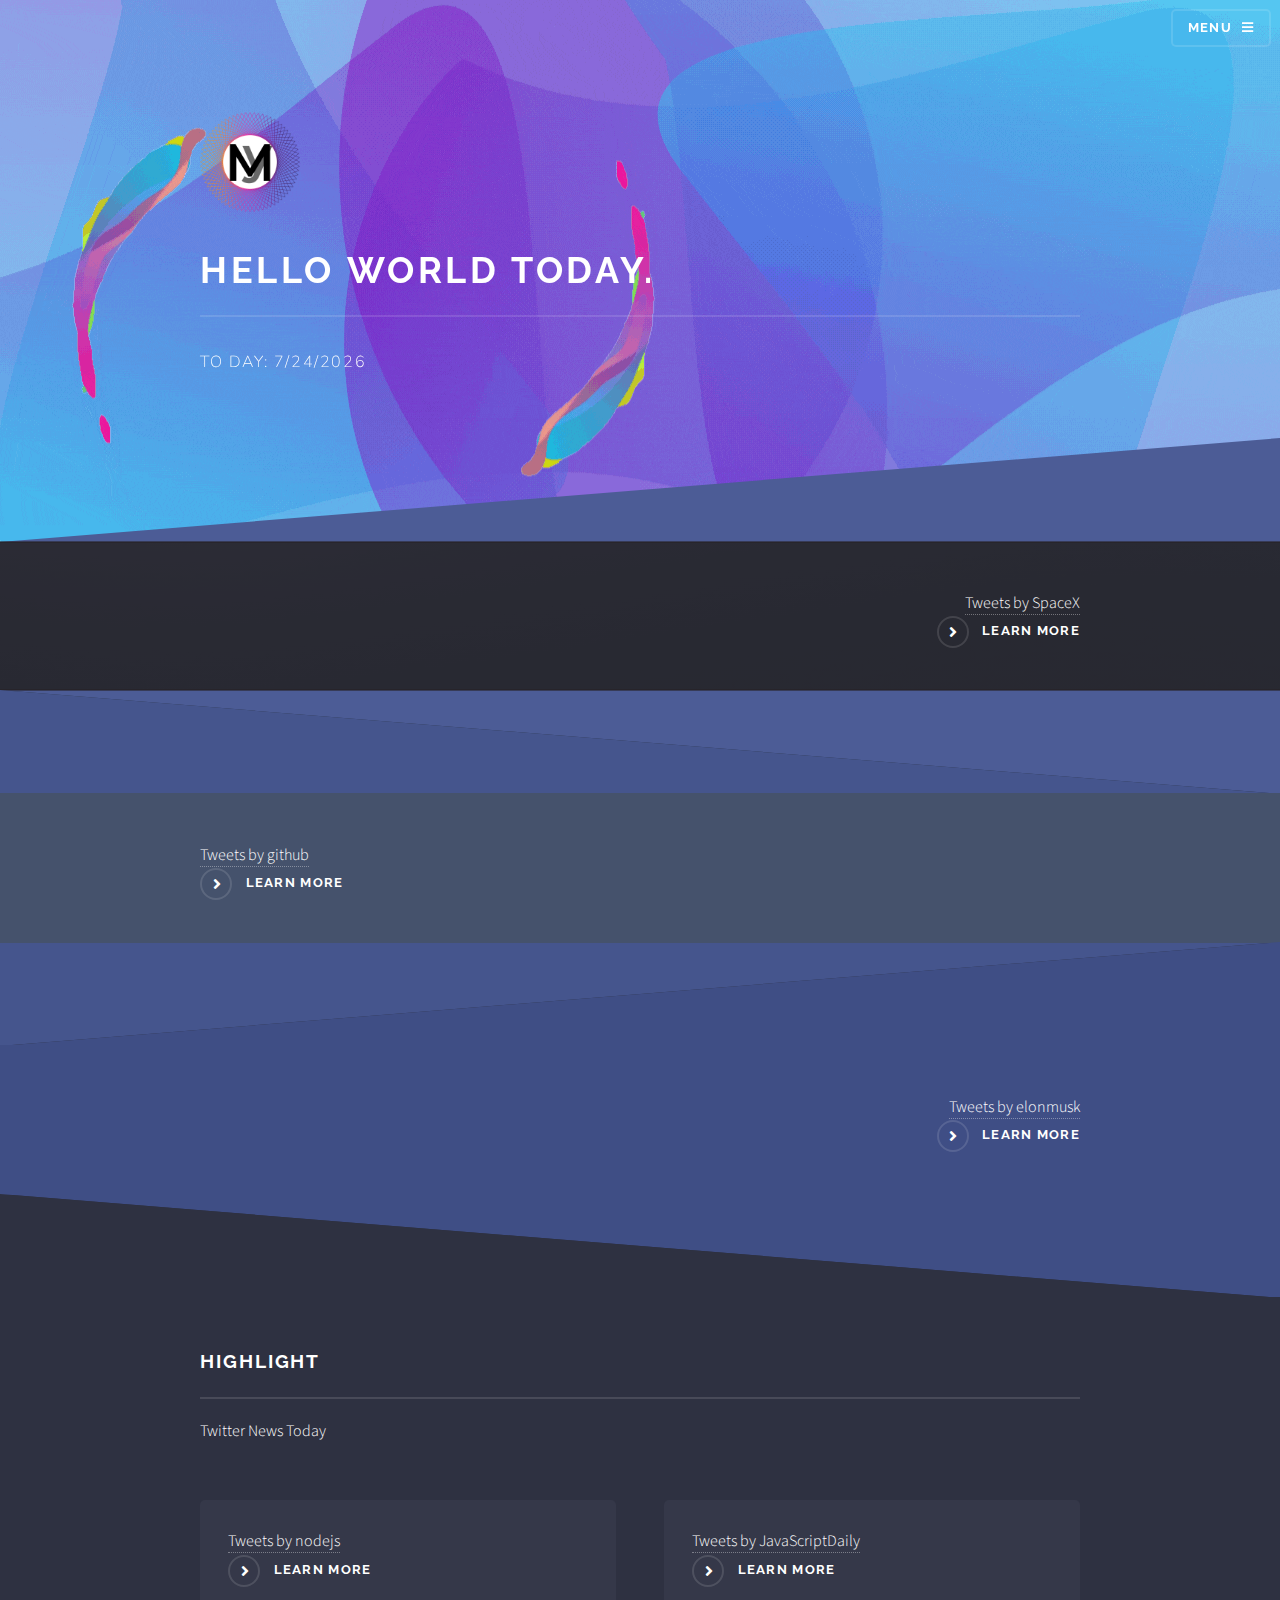
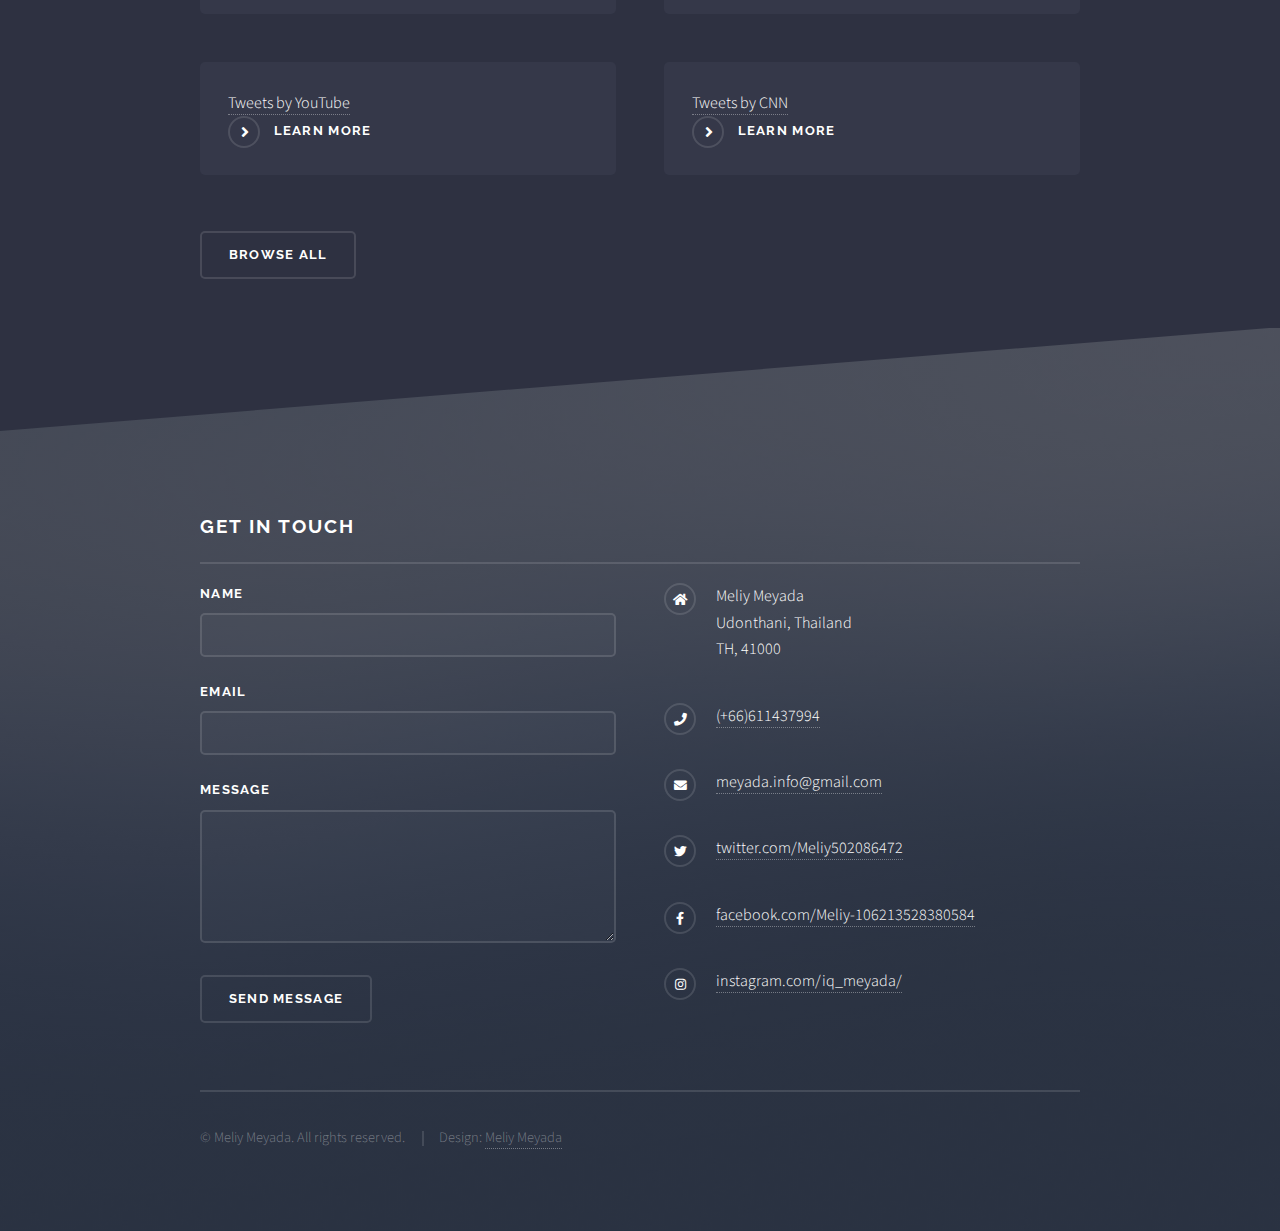
<file: index.html>
<!DOCTYPE HTML>
<!--
	Solid State by HTML5 UP
	html5up.net | @ajlkn
	Free for personal and commercial use under the CCA 3.0 license (html5up.net/license)
-->
<html lang="en">

<head>

	<link rel="icon" href="images/favicon.ico" type="image/x-icon">
	<title>Meyada Blog</title>
	<meta charset="utf-8" />
	<meta name="viewport" content="width=device-width, initial-scale=1, user-scalable=no" />
	<link rel="stylesheet" href="assets/css/main.css" />
	<link href="https://fonts.googleapis.com/css2?family=Nunito:wght@300&display=swap" rel="stylesheet">
	<noscript>
		<link rel="stylesheet" href="assets/css/noscript.css" />
	</noscript>
</head>

<body class="is-preload">

	<!-- Page Wrapper -->
	<div id="page-wrapper">


		<!-- Header -->
		<header id="header" class="alt">

			<h1><a href="index.html">Meyada Blog</a></h1>
			<nav>
				<a href="#menu">Menu</a>
			</nav>
		</header>

		<!-- Menu -->
		<nav id="menu">
			<div class="inner">
				<h2>Menu</h2>
				<ul class="links">
					<li><a href="index.html">Home</a></li>
					<li><a href="https://www.linkedin.com/in/iq-meyada/">Portfolio</a></li>
					<li><a href="https://github.com/meliy-meyada">Project</a></li>
					<li><a href="#">Log In</a></li>
					<li><a href="#">Sign Up</a></li>
				</ul>
				<a href="#" class="close">Close</a>
			</div>
		</nav>

		<!-- Banner -->
		<section id="banner" style="background-image: url('images/bg.gif')">

			<div class="inner">
				<div class="logo"><span><img style="width:100px" src="images/logo.png"> </span></div>

				<h2>Hello World Today.</h2>
				<p style="font-family: 'Nunito', sans-serif;">To Day: <span id="datetime"></span></p>

				<script>
					var dt = new Date();
					document.getElementById("datetime").innerHTML = dt.toLocaleDateString();
				</script>
			</div>
		</section>

		<!-- Wrapper -->
		<section id="wrapper">

			<!-- One -->
			<section id="one" class="wrapper spotlight style1">
				<div class="inner">
					<div class="content">
						<a class="twitter-timeline" data-lang="th" data-width="500" data-height="500" data-dnt="true" data-theme="dark" href="https://twitter.com/SpaceX?ref_src=twsrc%5Etfw">Tweets by SpaceX</a>
						<script async src="https://platform.twitter.com/widgets.js" charset="utf-8"></script>
						<a href="https://twitter.com/SpaceX?s=20" class="special">Learn more</a>
					</div>
				</div>
			</section>

			<!-- Two -->
			<section id="two" class="wrapper alt spotlight style2">
				<div class="inner">
					<div class="content">
						<a class="twitter-timeline" data-lang="th" data-width="500" data-height="500" data-dnt="true" data-theme="dark" href="https://twitter.com/github?ref_src=twsrc%5Etfw">Tweets by github</a>
						<script async src="https://platform.twitter.com/widgets.js" charset="utf-8"></script>
						<a href="https://twitter.com/github?s=20" class="special">Learn more</a>
					</div>
				</div>
			</section>

			<!-- Three -->
			<section id="three" class="wrapper spotlight style3">
				<div class="inner">
					<div class="content">
						<a class="twitter-timeline" data-lang="th" data-width="500" data-height="500" data-dnt="true" data-theme="dark" href="https://twitter.com/elonmusk?ref_src=twsrc%5Etfw">Tweets by elonmusk</a>
						<script async src="https://platform.twitter.com/widgets.js" charset="utf-8"></script>
						<a href="https://twitter.com/elonmusk?s=20" class="special">Learn more</a>
					</div>
				</div>
			</section>

			<!-- Four -->
			<section id="four" class="wrapper alt style1">
				<div class="inner">
					<h2 class="major">Highlight</h2>
					<p>Twitter News Today</p>
					<section class="features">
						<article>
							<a class="twitter-timeline" data-lang="th" data-width="416" data-height="500" data-dnt="true" data-theme="dark" href="https://twitter.com/nodejs?ref_src=twsrc%5Etfw">Tweets by nodejs</a>
							<script async src="https://platform.twitter.com/widgets.js" charset="utf-8"></script>

							<a href="https://twitter.com/nodejs?s=20" class="special">Learn more</a>
						</article>
						<article>
							<a class="twitter-timeline" data-lang="th" data-width="416" data-height="500" data-dnt="true" data-theme="dark" href="https://twitter.com/JavaScriptDaily?ref_src=twsrc%5Etfw">Tweets by JavaScriptDaily</a>
							<script async src="https://platform.twitter.com/widgets.js" charset="utf-8"></script>
							<a href="https://twitter.com/JavaScriptDaily?s=20" class="special">Learn more</a>
						</article>
						<article>
							<a class="twitter-timeline" data-lang="th" data-width="416" data-height="500" data-dnt="true" data-theme="dark" href="https://twitter.com/YouTube?ref_src=twsrc%5Etfw">Tweets by YouTube</a>
							<script async src="https://platform.twitter.com/widgets.js" charset="utf-8"></script>
							<a href="https://twitter.com/YouTube?s=20" class="special">Learn more</a>
						</article>
						<article>
							<a class="twitter-timeline" data-lang="th" data-width="416" data-height="500" data-dnt="true" data-theme="dark" href="https://twitter.com/CNN?ref_src=twsrc%5Etfw">Tweets by CNN</a>
							<script async src="https://platform.twitter.com/widgets.js" charset="utf-8"></script>
							<a href="https://twitter.com/CNN?s=20" class="special">Learn more</a>
						</article>
					</section>
					<ul class="actions">
						<li><a href="#" class="button">Browse All</a></li>
					</ul>
				</div>
			</section>

		</section>

		<!-- Footer -->
		<section id="footer">
			<div class="inner">
				<h2 class="major">Get in touch</h2>

				<form method="post" action="mailto:meyada.info@gmail.com?subject=Stuff" enctype="text/plain">
					<div class="fields">
						<div class="field">
							<label for="name">Name</label>
							<input type="text" name="name" id="name" />
						</div>
						<div class="field">
							<label for="email">Email</label>
							<input type="email" name="email" id="email" />
						</div>
						<div class="field">
							<label for="message">Message</label>
							<textarea name="message" id="message" rows="4"></textarea>
						</div>
					</div>
					<ul class="actions">
						<li><input type="submit" value="Send Message" /></li>
					</ul>
				</form>
				<ul class="contact">
					<li class="icon solid fa-home">
						Meliy Meyada<br />
						Udonthani, Thailand<br />
						 TH, 41000
					</li>
					<li class="icon solid fa-phone"><a href="tel:+66611437994">(+66)611437994</a> </li>
					<li class="icon solid fa-envelope"><a href="mailto:mayada.info@gmail.com">meyada.info@gmail.com</a></li>
					<li class="icon brands fa-twitter"><a href="https://twitter.com/Meliy502086472">twitter.com/Meliy502086472</a></li>
					<li class="icon brands fa-facebook-f"><a href="https://web.facebook.com/Meliy-106213528380584">facebook.com/Meliy-106213528380584</a></li>
					<li class="icon brands fa-instagram"><a href="https://www.instagram.com/iq_meyada/">instagram.com/iq_meyada/</a></li>
				</ul>
				<ul class="copyright">
					<li>&copy; Meliy Meyada. All rights reserved.</li>
					<li>Design: <a href="https://github.com/meliy-meyada">Meliy Meyada</a></li>
				</ul>
			</div>
		</section>

	</div>

	<!-- Scripts -->
	<script src="assets/js/jquery.min.js"></script>
	<script src="assets/js/jquery.scrollex.min.js"></script>
	<script src="assets/js/browser.min.js"></script>
	<script src="assets/js/breakpoints.min.js"></script>
	<script src="assets/js/util.js"></script>
	<script src="assets/js/main.js"></script>

</body>

</html>
</file>
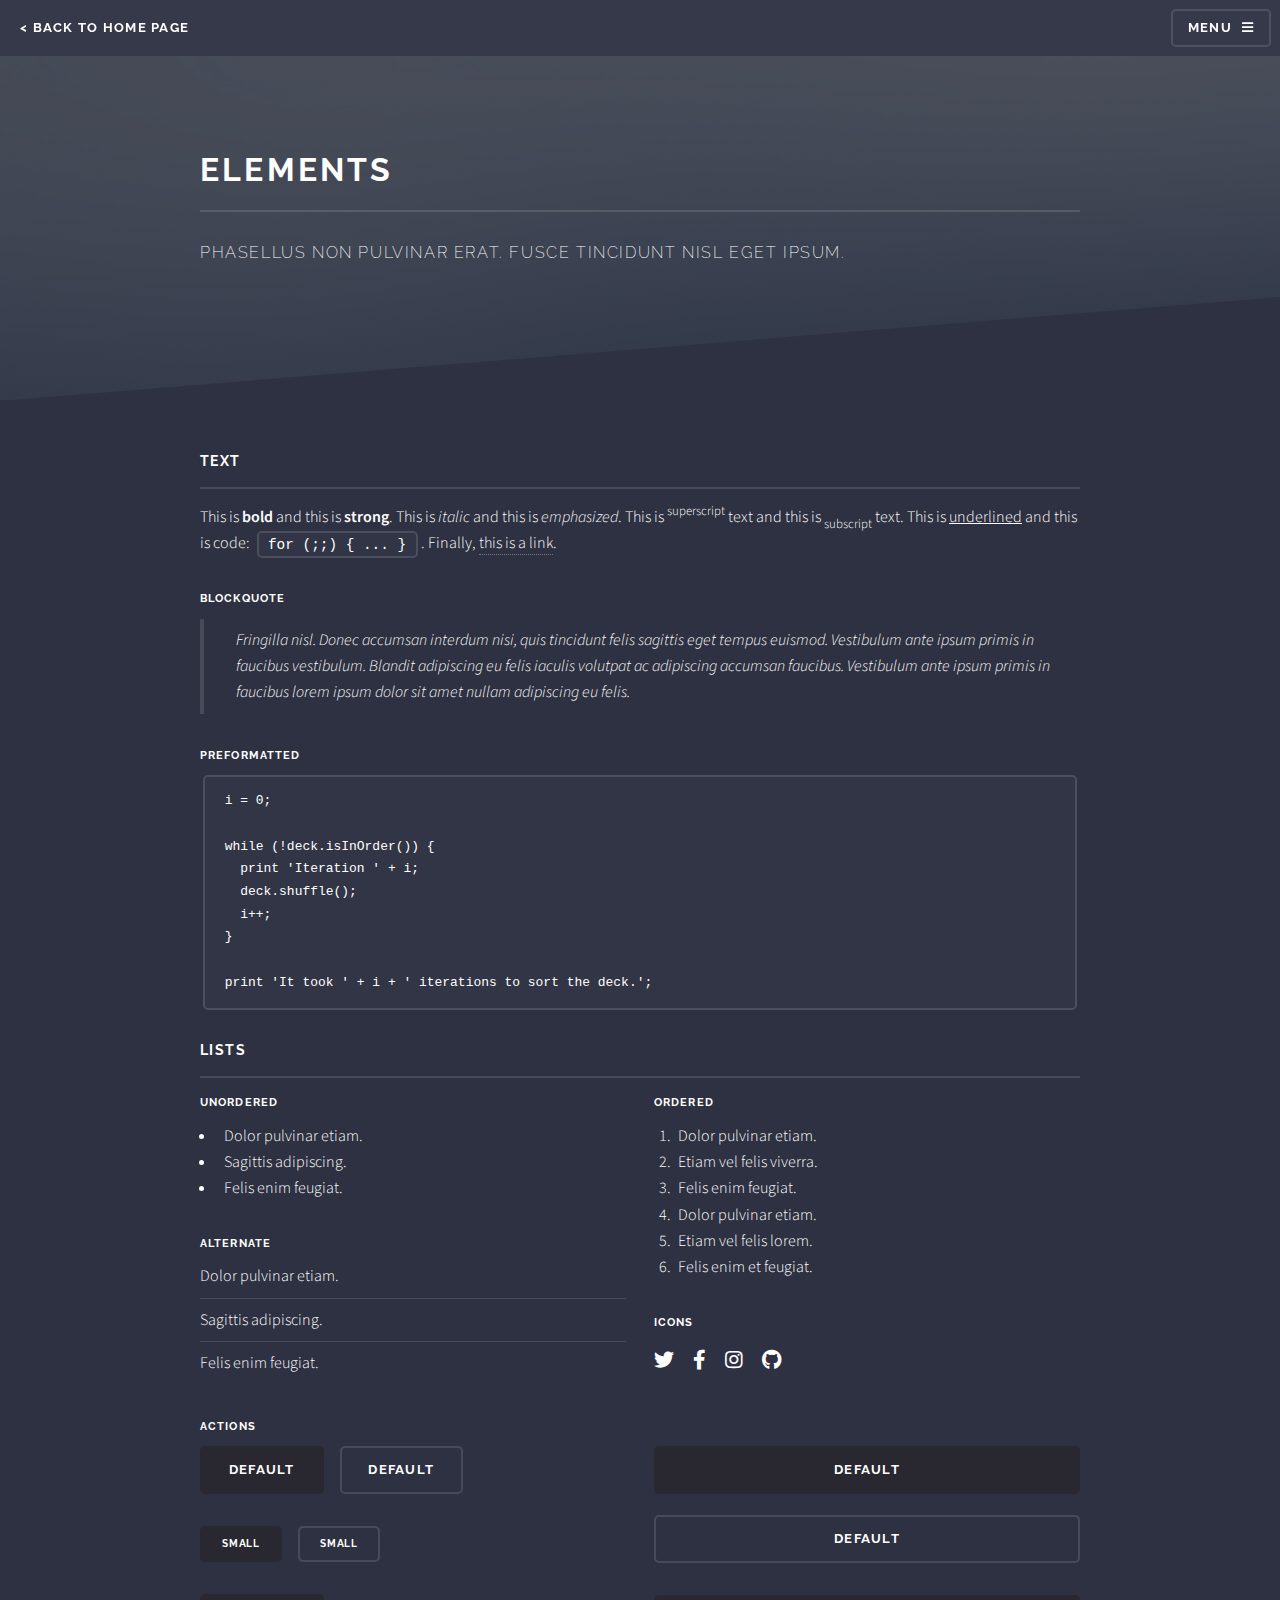
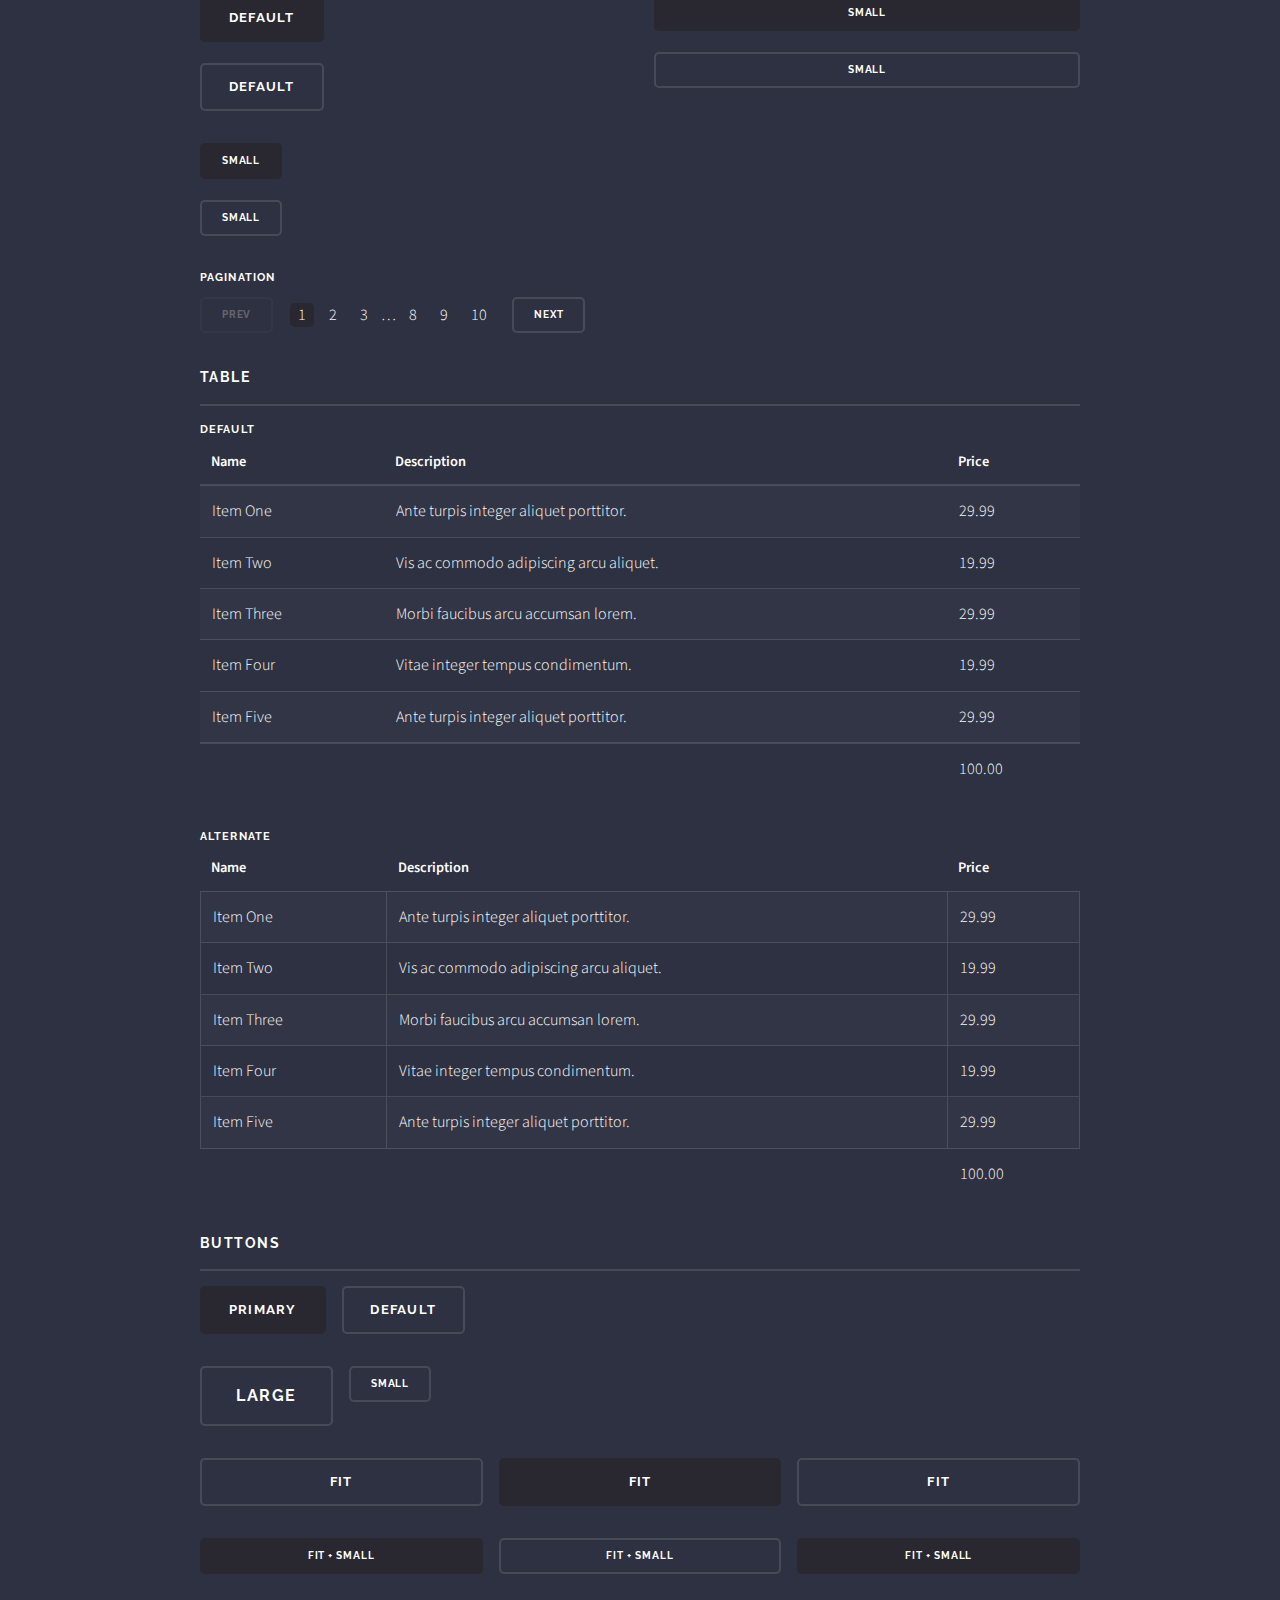
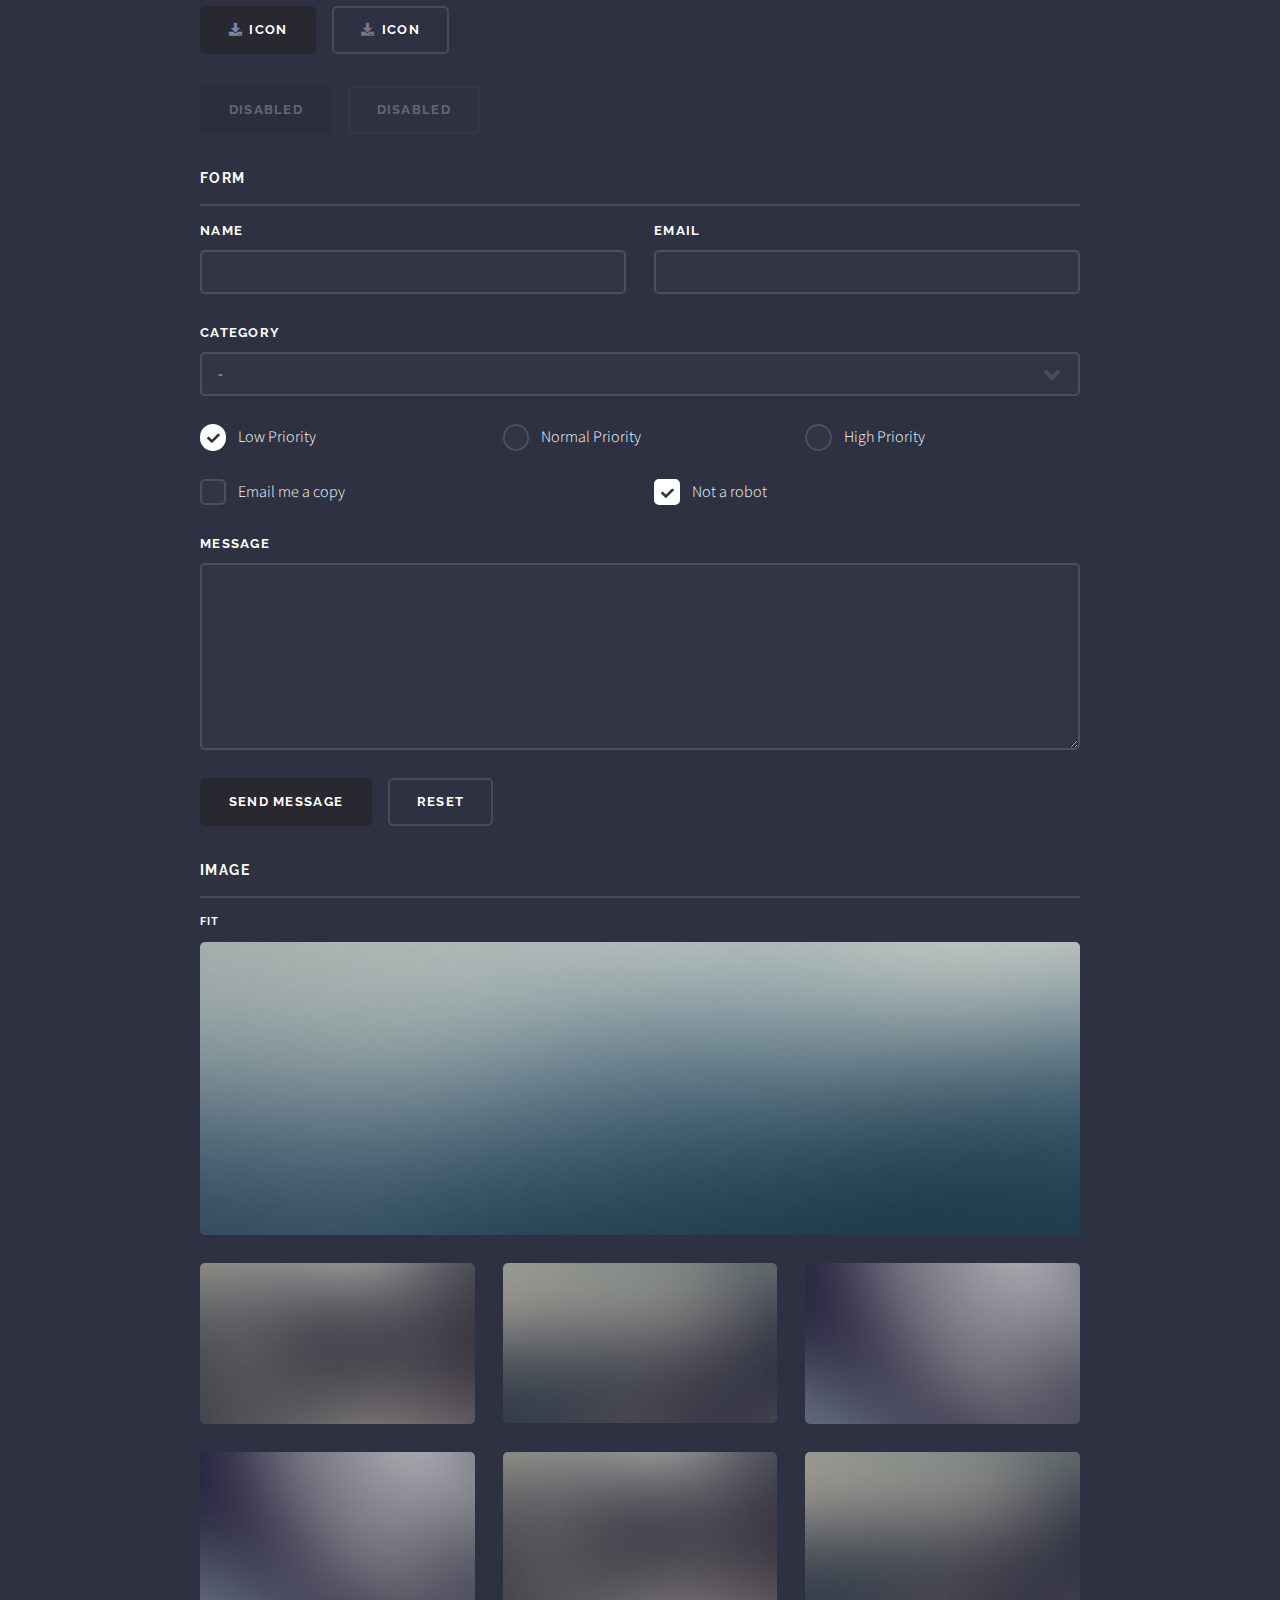
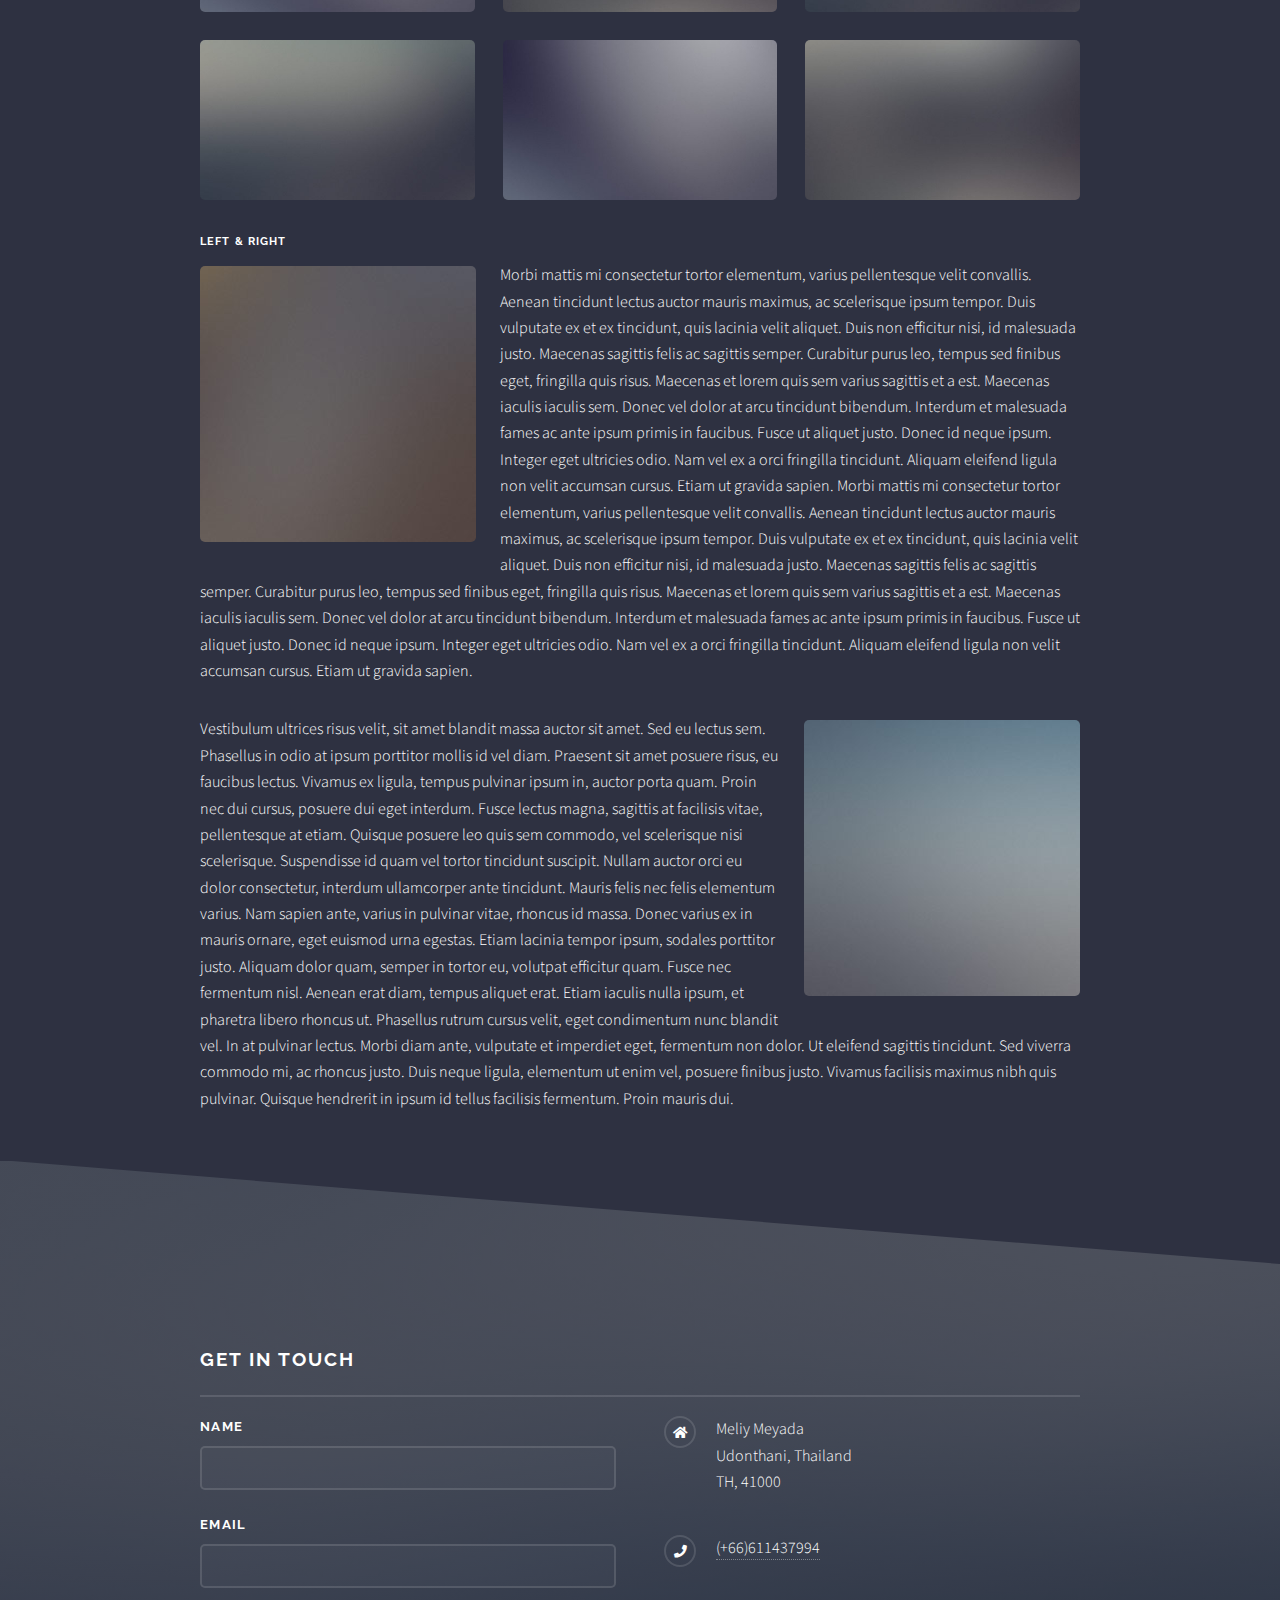
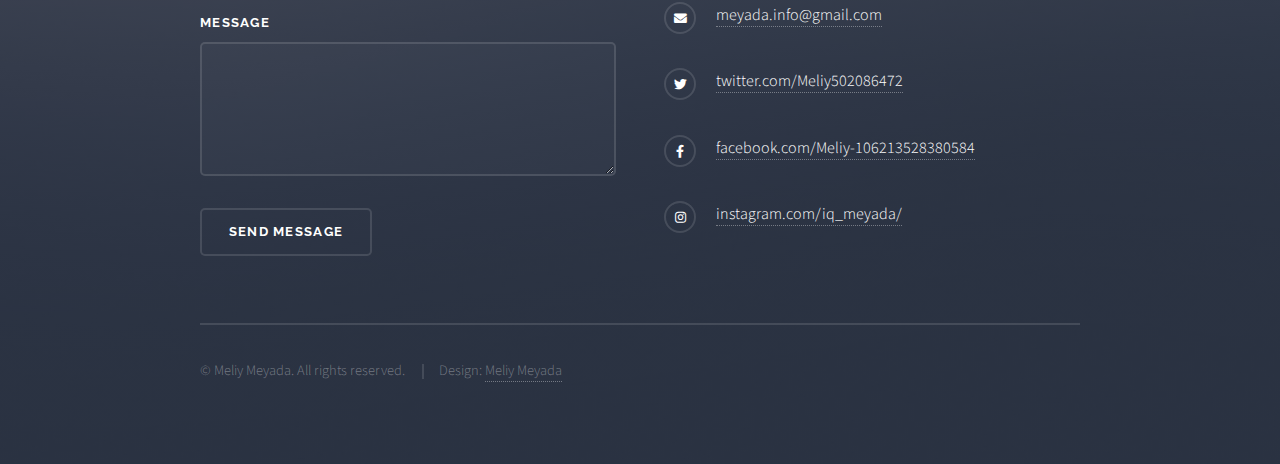
<file: elements.html>
<!DOCTYPE HTML>
<!--
	Solid State by HTML5 UP
	html5up.net | @ajlkn
	Free for personal and commercial use under the CCA 3.0 license (html5up.net/license)
-->
<html>
	<head>
		<title>Elements - Solid State by HTML5 UP</title>
		<meta charset="utf-8" />
		<meta name="viewport" content="width=device-width, initial-scale=1, user-scalable=no" />
		<link rel="stylesheet" href="assets/css/main.css" />
		<noscript><link rel="stylesheet" href="assets/css/noscript.css" /></noscript>
	</head>
	<body class="is-preload">

		<!-- Page Wrapper -->
			<div id="page-wrapper">

				<!-- Header -->
					<header id="header">
						<h1><a href="index.html">< Back to Home page</a></h1>
						<nav>
							<a href="#menu">Menu</a>
						</nav>
					</header>

				<!-- Menu -->
					<nav id="menu">
						<div class="inner">
							<h2>Menu</h2>
							<ul class="links">
								<li><a href="index.html">Home</a></li>
								<li><a href="generic.html">Generator</a></li>
								<li><a href="elements.html">Elements</a></li>
								<li><a href="#">Log In</a></li>
								<li><a href="#">Sign Up</a></li>
							</ul>
							<a href="#" class="close">Close</a>
						</div>
					</nav>

				<!-- Wrapper -->
					<section id="wrapper">
						<header>
							<div class="inner">
								<h2>Elements</h2>
								<p>Phasellus non pulvinar erat. Fusce tincidunt nisl eget ipsum.</p>
							</div>
						</header>

						<!-- Content -->
							<div class="wrapper">
								<div class="inner">

									<section>
										<h3 class="major">Text</h3>
										<p>This is <b>bold</b> and this is <strong>strong</strong>. This is <i>italic</i> and this is <em>emphasized</em>.
										This is <sup>superscript</sup> text and this is <sub>subscript</sub> text.
										This is <u>underlined</u> and this is code: <code>for (;;) { ... }</code>. Finally, <a href="#">this is a link</a>.</p>
										<h4>Blockquote</h4>
										<blockquote>Fringilla nisl. Donec accumsan interdum nisi, quis tincidunt felis sagittis eget tempus euismod. Vestibulum ante ipsum primis in faucibus vestibulum. Blandit adipiscing eu felis iaculis volutpat ac adipiscing accumsan faucibus. Vestibulum ante ipsum primis in faucibus lorem ipsum dolor sit amet nullam adipiscing eu felis.</blockquote>
										<h4>Preformatted</h4>
										<pre><code>i = 0;

while (!deck.isInOrder()) {
  print 'Iteration ' + i;
  deck.shuffle();
  i++;
}

print 'It took ' + i + ' iterations to sort the deck.';</code></pre>
									</section>

									<section>
										<h3 class="major">Lists</h3>
										<div class="row">
											<div class="col-6 col-12-medium">
												<h4>Unordered</h4>
												<ul>
													<li>Dolor pulvinar etiam.</li>
													<li>Sagittis adipiscing.</li>
													<li>Felis enim feugiat.</li>
												</ul>
												<h4>Alternate</h4>
												<ul class="alt">
													<li>Dolor pulvinar etiam.</li>
													<li>Sagittis adipiscing.</li>
													<li>Felis enim feugiat.</li>
												</ul>
											</div>
											<div class="col-6 col-12-medium">
												<h4>Ordered</h4>
												<ol>
													<li>Dolor pulvinar etiam.</li>
													<li>Etiam vel felis viverra.</li>
													<li>Felis enim feugiat.</li>
													<li>Dolor pulvinar etiam.</li>
													<li>Etiam vel felis lorem.</li>
													<li>Felis enim et feugiat.</li>
												</ol>
												<h4>Icons</h4>
												<ul class="icons">
													<li><a href="#" class="icon brands fa-twitter"><span class="label">Twitter</span></a></li>
													<li><a href="#" class="icon brands fa-facebook-f"><span class="label">Facebook</span></a></li>
													<li><a href="#" class="icon brands fa-instagram"><span class="label">Instagram</span></a></li>
													<li><a href="#" class="icon brands fa-github"><span class="label">Github</span></a></li>
												</ul>
											</div>
										</div>
										<h4>Actions</h4>
										<div class="row">
											<div class="col-6 col-12-medium">
												<ul class="actions">
													<li><a href="#" class="button primary">Default</a></li>
													<li><a href="#" class="button">Default</a></li>
												</ul>
												<ul class="actions small">
													<li><a href="#" class="button primary small">Small</a></li>
													<li><a href="#" class="button small">Small</a></li>
												</ul>
												<ul class="actions stacked">
													<li><a href="#" class="button primary">Default</a></li>
													<li><a href="#" class="button">Default</a></li>
												</ul>
												<ul class="actions stacked small">
													<li><a href="#" class="button primary small">Small</a></li>
													<li><a href="#" class="button small">Small</a></li>
												</ul>
											</div>
											<div class="col-6 col-12-medium">
												<ul class="actions stacked">
													<li><a href="#" class="button primary fit">Default</a></li>
													<li><a href="#" class="button fit">Default</a></li>
												</ul>
												<ul class="actions stacked small">
													<li><a href="#" class="button primary small fit">Small</a></li>
													<li><a href="#" class="button small fit">Small</a></li>
												</ul>
											</div>
										</div>
										<h4>Pagination</h4>
										<ul class="pagination">
											<li><span class="button small disabled">Prev</span></li>
											<li><a href="#" class="page active">1</a></li>
											<li><a href="#" class="page">2</a></li>
											<li><a href="#" class="page">3</a></li>
											<li><span>&hellip;</span></li>
											<li><a href="#" class="page">8</a></li>
											<li><a href="#" class="page">9</a></li>
											<li><a href="#" class="page">10</a></li>
											<li><a href="#" class="button small">Next</a></li>
										</ul>
									</section>

									<section>
										<h3 class="major">Table</h3>
										<h4>Default</h4>
										<div class="table-wrapper">
											<table>
												<thead>
													<tr>
														<th>Name</th>
														<th>Description</th>
														<th>Price</th>
													</tr>
												</thead>
												<tbody>
													<tr>
														<td>Item One</td>
														<td>Ante turpis integer aliquet porttitor.</td>
														<td>29.99</td>
													</tr>
													<tr>
														<td>Item Two</td>
														<td>Vis ac commodo adipiscing arcu aliquet.</td>
														<td>19.99</td>
													</tr>
													<tr>
														<td>Item Three</td>
														<td> Morbi faucibus arcu accumsan lorem.</td>
														<td>29.99</td>
													</tr>
													<tr>
														<td>Item Four</td>
														<td>Vitae integer tempus condimentum.</td>
														<td>19.99</td>
													</tr>
													<tr>
														<td>Item Five</td>
														<td>Ante turpis integer aliquet porttitor.</td>
														<td>29.99</td>
													</tr>
												</tbody>
												<tfoot>
													<tr>
														<td colspan="2"></td>
														<td>100.00</td>
													</tr>
												</tfoot>
											</table>
										</div>

										<h4>Alternate</h4>
										<div class="table-wrapper">
											<table class="alt">
												<thead>
													<tr>
														<th>Name</th>
														<th>Description</th>
														<th>Price</th>
													</tr>
												</thead>
												<tbody>
													<tr>
														<td>Item One</td>
														<td>Ante turpis integer aliquet porttitor.</td>
														<td>29.99</td>
													</tr>
													<tr>
														<td>Item Two</td>
														<td>Vis ac commodo adipiscing arcu aliquet.</td>
														<td>19.99</td>
													</tr>
													<tr>
														<td>Item Three</td>
														<td> Morbi faucibus arcu accumsan lorem.</td>
														<td>29.99</td>
													</tr>
													<tr>
														<td>Item Four</td>
														<td>Vitae integer tempus condimentum.</td>
														<td>19.99</td>
													</tr>
													<tr>
														<td>Item Five</td>
														<td>Ante turpis integer aliquet porttitor.</td>
														<td>29.99</td>
													</tr>
												</tbody>
												<tfoot>
													<tr>
														<td colspan="2"></td>
														<td>100.00</td>
													</tr>
												</tfoot>
											</table>
										</div>
									</section>

									<section>
										<h3 class="major">Buttons</h3>
										<ul class="actions">
											<li><a href="#" class="button primary">Primary</a></li>
											<li><a href="#" class="button">Default</a></li>
										</ul>
										<ul class="actions">
											<li><a href="#" class="button large">Large</a></li>
											<li><a href="#" class="button small">Small</a></li>
										</ul>
										<ul class="actions fit">
											<li><a href="#" class="button fit">Fit</a></li>
											<li><a href="#" class="button primary fit">Fit</a></li>
											<li><a href="#" class="button fit">Fit</a></li>
										</ul>
										<ul class="actions fit small">
											<li><a href="#" class="button primary fit small">Fit + Small</a></li>
											<li><a href="#" class="button fit small">Fit + Small</a></li>
											<li><a href="#" class="button primary fit small">Fit + Small</a></li>
										</ul>
										<ul class="actions">
											<li><a href="#" class="button primary icon solid fa-download">Icon</a></li>
											<li><a href="#" class="button icon solid fa-download">Icon</a></li>
										</ul>
										<ul class="actions">
											<li><span class="button primary disabled">Disabled</span></li>
											<li><span class="button disabled">Disabled</span></li>
										</ul>
									</section>

									<section>
										<h3 class="major">Form</h3>
										<form method="post" action="#">
											<div class="row gtr-uniform">
												<div class="col-6 col-12-xsmall">
													<label for="demo-name">Name</label>
													<input type="text" name="demo-name" id="demo-name" value="" />
												</div>
												<div class="col-6 col-12-xsmall">
													<label for="demo-email">Email</label>
													<input type="email" name="demo-email" id="demo-email" value="" />
												</div>
												<div class="col-12">
													<label for="demo-category">Category</label>
													<select name="demo-category" id="demo-category">
														<option value="">-</option>
														<option value="1">Manufacturing</option>
														<option value="1">Shipping</option>
														<option value="1">Administration</option>
														<option value="1">Human Resources</option>
													</select>
												</div>
												<div class="col-4 col-12-small">
													<input type="radio" id="demo-priority-low" name="demo-priority" checked>
													<label for="demo-priority-low">Low Priority</label>
												</div>
												<div class="col-4 col-12-small">
													<input type="radio" id="demo-priority-normal" name="demo-priority">
													<label for="demo-priority-normal">Normal Priority</label>
												</div>
												<div class="col-4 col-12-small">
													<input type="radio" id="demo-priority-high" name="demo-priority">
													<label for="demo-priority-high">High Priority</label>
												</div>
												<div class="col-6 col-12-small">
													<input type="checkbox" id="demo-copy" name="demo-copy">
													<label for="demo-copy">Email me a copy</label>
												</div>
												<div class="col-6 col-12-small">
													<input type="checkbox" id="demo-human" name="demo-human" checked>
													<label for="demo-human">Not a robot</label>
												</div>
												<div class="col-12">
													<label for="demo-message">Message</label>
													<textarea name="demo-message" id="demo-message" rows="6"></textarea>
												</div>
												<div class="col-12">
													<ul class="actions">
														<li><input type="submit" value="Send Message" class="primary" /></li>
														<li><input type="reset" value="Reset" /></li>
													</ul>
												</div>
											</div>
										</form>
									</section>

									<section>
										<h3 class="major">Image</h3>
										<h4>Fit</h4>
										<div class="box alt">
											<div class="row gtr-uniform">
												<div class="col-12"><span class="image fit"><img src="images/pic08.jpg" alt="" /></span></div>
												<div class="col-4"><span class="image fit"><img src="images/pic05.jpg" alt="" /></span></div>
												<div class="col-4"><span class="image fit"><img src="images/pic06.jpg" alt="" /></span></div>
												<div class="col-4"><span class="image fit"><img src="images/pic07.jpg" alt="" /></span></div>
												<div class="col-4"><span class="image fit"><img src="images/pic07.jpg" alt="" /></span></div>
												<div class="col-4"><span class="image fit"><img src="images/pic05.jpg" alt="" /></span></div>
												<div class="col-4"><span class="image fit"><img src="images/pic06.jpg" alt="" /></span></div>
												<div class="col-4"><span class="image fit"><img src="images/pic06.jpg" alt="" /></span></div>
												<div class="col-4"><span class="image fit"><img src="images/pic07.jpg" alt="" /></span></div>
												<div class="col-4"><span class="image fit"><img src="images/pic05.jpg" alt="" /></span></div>
											</div>
										</div>
										<h4>Left &amp; Right</h4>
										<p><span class="image left"><img src="images/pic01.jpg" alt="" /></span>Morbi mattis mi consectetur tortor elementum, varius pellentesque velit convallis. Aenean tincidunt lectus auctor mauris maximus, ac scelerisque ipsum tempor. Duis vulputate ex et ex tincidunt, quis lacinia velit aliquet. Duis non efficitur nisi, id malesuada justo. Maecenas sagittis felis ac sagittis semper. Curabitur purus leo, tempus sed finibus eget, fringilla quis risus. Maecenas et lorem quis sem varius sagittis et a est. Maecenas iaculis iaculis sem. Donec vel dolor at arcu tincidunt bibendum. Interdum et malesuada fames ac ante ipsum primis in faucibus. Fusce ut aliquet justo. Donec id neque ipsum. Integer eget ultricies odio. Nam vel ex a orci fringilla tincidunt. Aliquam eleifend ligula non velit accumsan cursus. Etiam ut gravida sapien. Morbi mattis mi consectetur tortor elementum, varius pellentesque velit convallis. Aenean tincidunt lectus auctor mauris maximus, ac scelerisque ipsum tempor. Duis vulputate ex et ex tincidunt, quis lacinia velit aliquet. Duis non efficitur nisi, id malesuada justo. Maecenas sagittis felis ac sagittis semper. Curabitur purus leo, tempus sed finibus eget, fringilla quis risus. Maecenas et lorem quis sem varius sagittis et a est. Maecenas iaculis iaculis sem. Donec vel dolor at arcu tincidunt bibendum. Interdum et malesuada fames ac ante ipsum primis in faucibus. Fusce ut aliquet justo. Donec id neque ipsum. Integer eget ultricies odio. Nam vel ex a orci fringilla tincidunt. Aliquam eleifend ligula non velit accumsan cursus. Etiam ut gravida sapien.</p>
										<p><span class="image right"><img src="images/pic02.jpg" alt="" /></span>Vestibulum ultrices risus velit, sit amet blandit massa auctor sit amet. Sed eu lectus sem. Phasellus in odio at ipsum porttitor mollis id vel diam. Praesent sit amet posuere risus, eu faucibus lectus. Vivamus ex ligula, tempus pulvinar ipsum in, auctor porta quam. Proin nec dui cursus, posuere dui eget interdum. Fusce lectus magna, sagittis at facilisis vitae, pellentesque at etiam. Quisque posuere leo quis sem commodo, vel scelerisque nisi scelerisque. Suspendisse id quam vel tortor tincidunt suscipit. Nullam auctor orci eu dolor consectetur, interdum ullamcorper ante tincidunt. Mauris felis nec felis elementum varius. Nam sapien ante, varius in pulvinar vitae, rhoncus id massa. Donec varius ex in mauris ornare, eget euismod urna egestas. Etiam lacinia tempor ipsum, sodales porttitor justo. Aliquam dolor quam, semper in tortor eu, volutpat efficitur quam. Fusce nec fermentum nisl. Aenean erat diam, tempus aliquet erat. Etiam iaculis nulla ipsum, et pharetra libero rhoncus ut. Phasellus rutrum cursus velit, eget condimentum nunc blandit vel. In at pulvinar lectus. Morbi diam ante, vulputate et imperdiet eget, fermentum non dolor. Ut eleifend sagittis tincidunt. Sed viverra commodo mi, ac rhoncus justo. Duis neque ligula, elementum ut enim vel, posuere finibus justo. Vivamus facilisis maximus nibh quis pulvinar. Quisque hendrerit in ipsum id tellus facilisis fermentum. Proin mauris dui.</p>
									</section>

								</div>
							</div>

					</section>

				<!-- Footer -->
					<section id="footer">
						<div class="inner">
							<h2 class="major">Get in touch</h2>
							<form method="post" action="mailto:meyada.info@gmail.com?subject=Stuff" enctype="text/plain">
								<div class="fields">
									<div class="field">
										<label for="name">Name</label>
										<input type="text" name="name" id="name" />
									</div>
									<div class="field">
										<label for="email">Email</label>
										<input type="email" name="email" id="email" />
									</div>
									<div class="field">
										<label for="message">Message</label>
										<textarea name="message" id="message" rows="4"></textarea>
									</div>
								</div>
								<ul class="actions">
									<li><input type="submit" value="Send Message" /></li>

								</ul>
							</form>
							<ul class="contact">
								<li class="icon solid fa-home">
									Meliy Meyada<br />
									Udonthani, Thailand<br />
									TH, 41000
								</li>
								<li class="icon solid fa-phone"><a href="tel:+66611437994">(+66)611437994</a> </li>
								<li class="icon solid fa-envelope"><a href="mailto:mayada.info@gmail.com">meyada.info@gmail.com</a></li>
								<li class="icon brands fa-twitter"><a href="https://twitter.com/Meliy502086472">twitter.com/Meliy502086472</a></li>
								<li class="icon brands fa-facebook-f"><a href="https://web.facebook.com/Meliy-106213528380584">facebook.com/Meliy-106213528380584</a></li>
								<li class="icon brands fa-instagram"><a href="https://www.instagram.com/iq_meyada/">instagram.com/iq_meyada/</a></li>
							</ul>
							<ul class="copyright">
								<li>&copy; Meliy Meyada. All rights reserved.</li>
								<li>Design: <a href="https://github.com/meliy-meyada">Meliy Meyada</a></li>
							</ul>
						</div>

					</section>

			</div>

		<!-- Scripts -->
			<script src="assets/js/jquery.min.js"></script>
			<script src="assets/js/jquery.scrollex.min.js"></script>
			<script src="assets/js/browser.min.js"></script>
			<script src="assets/js/breakpoints.min.js"></script>
			<script src="assets/js/util.js"></script>
			<script src="assets/js/main.js"></script>

	</body>
</html>
</file>
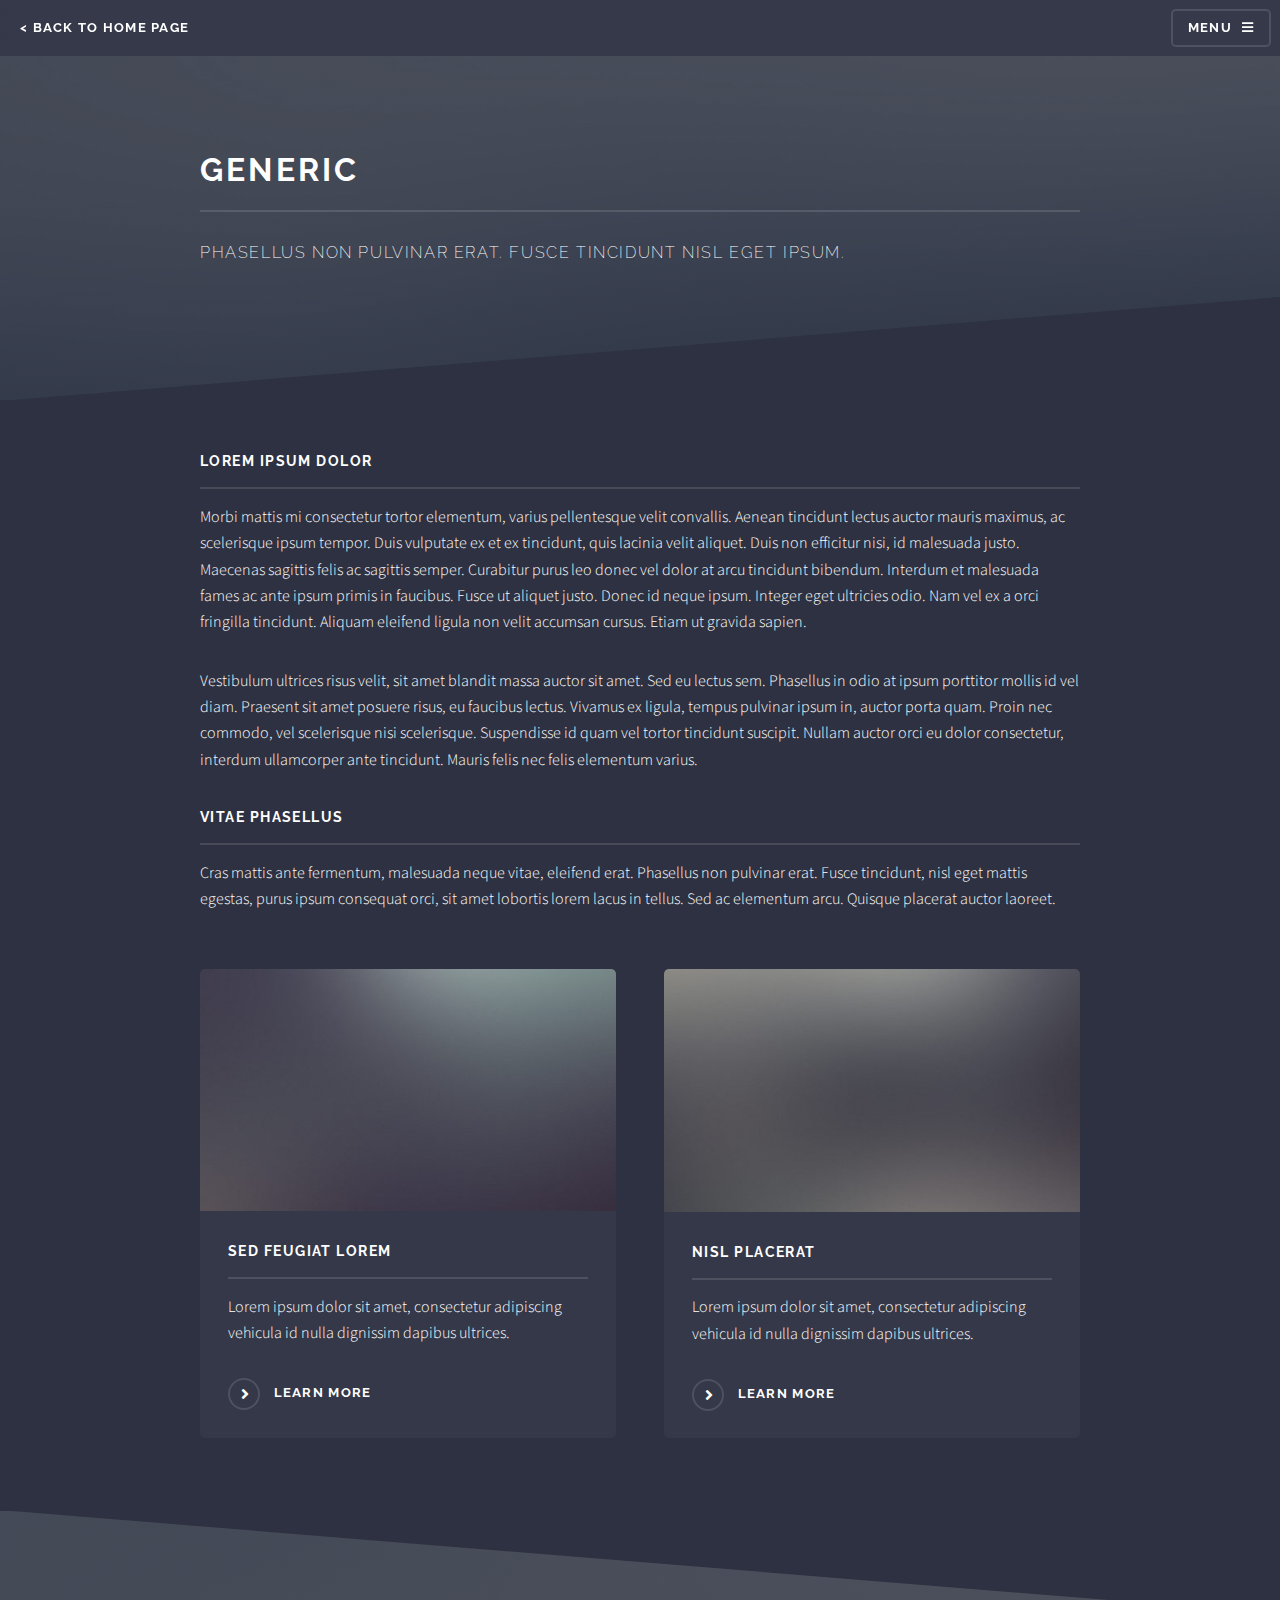
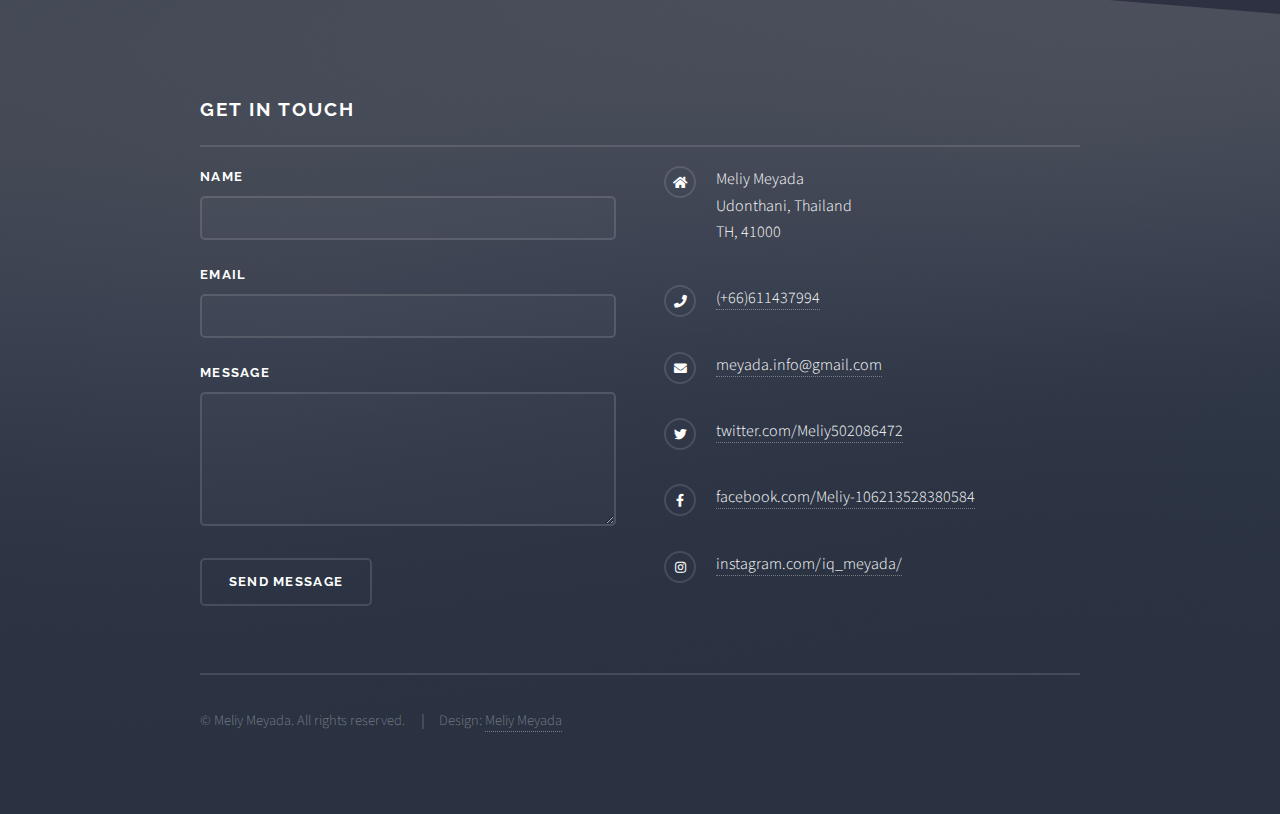
<file: generic.html>
<!DOCTYPE HTML>
<!--
	Solid State by HTML5 UP
	html5up.net | @ajlkn
	Free for personal and commercial use under the CCA 3.0 license (html5up.net/license)
-->
<html>

<head>
	<title>🤖Generator</title>
	<meta charset="utf-8" />
	<meta name="viewport" content="width=device-width, initial-scale=1, user-scalable=no" />
	<link rel="stylesheet" href="assets/css/main.css" />
	<noscript>
		<link rel="stylesheet" href="assets/css/noscript.css" />
	</noscript>
</head>

<body class="is-preload">

	<!-- Page Wrapper -->
	<div id="page-wrapper">

		<!-- Header -->
		<header id="header">
			<h1><a href="index.html"> < Back to Home page</a></h1>
			<nav>
				<a href="#menu">Menu</a>
			</nav>
		</header>

		<!-- Menu -->
		<nav id="menu">
			<div class="inner">
				<h2>Menu</h2>
				<ul class="links">
					<li><a href="index.html">Home</a></li>
					<li><a href="generic.html">Generator</a></li>
					<li><a href="elements.html">Elements</a></li>
					<li><a href="#">Log In</a></li>
					<li><a href="#">Sign Up</a></li>
				</ul>
				<a href="#" class="close">Close</a>
			</div>
		</nav>

		<!-- Wrapper -->
		<section id="wrapper">
			<header>
				<div class="inner">
					<h2>Generic</h2>
					<p>Phasellus non pulvinar erat. Fusce tincidunt nisl eget ipsum.</p>
				</div>
			</header>

			<!-- Content -->
			<div class="wrapper">
				<div class="inner">

					<h3 class="major">Lorem ipsum dolor</h3>
					<p>Morbi mattis mi consectetur tortor elementum, varius pellentesque velit convallis. Aenean tincidunt lectus auctor mauris maximus, ac scelerisque ipsum tempor. Duis vulputate ex et ex tincidunt, quis lacinia velit aliquet. Duis non
						efficitur nisi, id malesuada justo. Maecenas sagittis felis ac sagittis semper. Curabitur purus leo donec vel dolor at arcu tincidunt bibendum. Interdum et malesuada fames ac ante ipsum primis in faucibus. Fusce ut aliquet justo. Donec id
						neque ipsum. Integer eget ultricies odio. Nam vel ex a orci fringilla tincidunt. Aliquam eleifend ligula non velit accumsan cursus. Etiam ut gravida sapien.</p>

					<p>Vestibulum ultrices risus velit, sit amet blandit massa auctor sit amet. Sed eu lectus sem. Phasellus in odio at ipsum porttitor mollis id vel diam. Praesent sit amet posuere risus, eu faucibus lectus. Vivamus ex ligula, tempus pulvinar
						ipsum in, auctor porta quam. Proin nec commodo, vel scelerisque nisi scelerisque. Suspendisse id quam vel tortor tincidunt suscipit. Nullam auctor orci eu dolor consectetur, interdum ullamcorper ante tincidunt. Mauris felis nec felis
						elementum varius.</p>

					<h3 class="major">Vitae phasellus</h3>
					<p>Cras mattis ante fermentum, malesuada neque vitae, eleifend erat. Phasellus non pulvinar erat. Fusce tincidunt, nisl eget mattis egestas, purus ipsum consequat orci, sit amet lobortis lorem lacus in tellus. Sed ac elementum arcu. Quisque
						placerat auctor laoreet.</p>

					<section class="features">
						<article>
							<a href="#" class="image"><img src="images/pic04.jpg" alt="" /></a>
							<h3 class="major">Sed feugiat lorem</h3>
							<p>Lorem ipsum dolor sit amet, consectetur adipiscing vehicula id nulla dignissim dapibus ultrices.</p>
							<a href="#" class="special">Learn more</a>
						</article>
						<article>
							<a href="#" class="image"><img src="images/pic05.jpg" alt="" /></a>
							<h3 class="major">Nisl placerat</h3>
							<p>Lorem ipsum dolor sit amet, consectetur adipiscing vehicula id nulla dignissim dapibus ultrices.</p>
							<a href="#" class="special">Learn more</a>
						</article>
					</section>

				</div>
			</div>

		</section>

		<!-- Footer -->
		<section id="footer">
			<div class="inner">
				<h2 class="major">Get in touch</h2>
				<form method="post" action="mailto:meyada.info@gmail.com?subject=Stuff" enctype="text/plain">
					<div class="fields">
						<div class="field">
							<label for="name">Name</label>
							<input type="text" name="name" id="name" />
						</div>
						<div class="field">
							<label for="email">Email</label>
							<input type="email" name="email" id="email" />
						</div>
						<div class="field">
							<label for="message">Message</label>
							<textarea name="message" id="message" rows="4"></textarea>
						</div>
					</div>
					<ul class="actions">
						<li><input type="submit" value="Send Message" /></li>

					</ul>
				</form>
				<ul class="contact">
					<li class="icon solid fa-home">
						Meliy Meyada<br />
						Udonthani, Thailand<br />
						TH, 41000
					</li>
					<li class="icon solid fa-phone"><a href="tel:+66611437994">(+66)611437994</a> </li>
					<li class="icon solid fa-envelope"><a href="mailto:mayada.info@gmail.com">meyada.info@gmail.com</a></li>
					<li class="icon brands fa-twitter"><a href="https://twitter.com/Meliy502086472">twitter.com/Meliy502086472</a></li>
					<li class="icon brands fa-facebook-f"><a href="https://web.facebook.com/Meliy-106213528380584">facebook.com/Meliy-106213528380584</a></li>
					<li class="icon brands fa-instagram"><a href="https://www.instagram.com/iq_meyada/">instagram.com/iq_meyada/</a></li>
				</ul>
				<ul class="copyright">
					<li>&copy; Meliy Meyada. All rights reserved.</li>
					<li>Design: <a href="https://github.com/meliy-meyada">Meliy Meyada</a></li>
				</ul>
			</div>
		</section>

	</div>

	<!-- Scripts -->
	<script src="assets/js/jquery.min.js"></script>
	<script src="assets/js/jquery.scrollex.min.js"></script>
	<script src="assets/js/browser.min.js"></script>
	<script src="assets/js/breakpoints.min.js"></script>
	<script src="assets/js/util.js"></script>
	<script src="assets/js/main.js"></script>

</body>

</html>
</file>
<file: assets/css/noscript.css>
/*
	Solid State by HTML5 UP
	html5up.net | @ajlkn
	Free for personal and commercial use under the CCA 3.0 license (html5up.net/license)
*/

/* Banner */

	body.is-preload #banner .logo {
		-moz-transform: none;
		-webkit-transform: none;
		-ms-transform: none;
		transform: none;
		opacity: 1;
	}

	body.is-preload #banner h2 {
		opacity: 1;
		-moz-transform: none;
		-webkit-transform: none;
		-ms-transform: none;
		transform: none;
		-moz-filter: none;
		-webkit-filter: none;
		-ms-filter: none;
		filter: none;
	}

	body.is-preload #banner p {
		opacity: 01;
		-moz-transform: none;
		-webkit-transform: none;
		-ms-transform: none;
		transform: none;
		-moz-filter: none;
		-webkit-filter: none;
		-ms-filter: none;
		filter: none;
	}
</file>
<file: assets/css/main.css>
@import url(fontawesome-all.min.css);
@import url("https://fonts.googleapis.com/css?family=Raleway:200,700|Source+Sans+Pro:300,600,300italic,600italic");

/*
	Solid State by HTML5 UP
	html5up.net | @ajlkn
	Free for personal and commercial use under the CCA 3.0 license (html5up.net/license)
*/

html, body, div, span, applet, object,
iframe, h1, h2, h3, h4, h5, h6, p, blockquote,
pre, a, abbr, acronym, address, big, cite,
code, del, dfn, em, img, ins, kbd, q, s, samp,
small, strike, strong, sub, sup, tt, var, b,
u, i, center, dl, dt, dd, ol, ul, li, fieldset,
form, label, legend, table, caption, tbody,
tfoot, thead, tr, th, td, article, aside,
canvas, details, embed, figure, figcaption,
footer, header, hgroup, menu, nav, output, ruby,
section, summary, time, mark, audio, video {
	margin: 0;
	padding: 0;
	border: 0;
	font-size: 100%;
	font: inherit;
	vertical-align: baseline;

}

article, aside, details, figcaption, figure,
footer, header, hgroup, menu, nav, section {
	display: block;}

body {
	line-height: 1;
}

ol, ul {
	list-style: none;
}

blockquote, q {
	quotes: none;
}

	blockquote:before, blockquote:after, q:before, q:after {
		content: '';
		content: none;
	}

table {
	border-collapse: collapse;
	border-spacing: 0;
}

body {
	-webkit-text-size-adjust: none;
}

mark {
	background-color: transparent;
	color: inherit;
}

input::-moz-focus-inner {
	border: 0;
	padding: 0;
}

input, select, textarea {
	-moz-appearance: none;
	-webkit-appearance: none;
	-ms-appearance: none;
	appearance: none;
}

/* Basic */

	@-ms-viewport {
		width: device-width;
	}

	body {
		-ms-overflow-style: scrollbar;
	}

	@media screen and (max-width: 480px) {

		html, body {
			min-width: 320px;
		}

	}

	html {
		box-sizing: border-box;
	}

	*, *:before, *:after {
		box-sizing: inherit;
	}

	body {
		background-color: #2e3141;
		background-image: linear-gradient(to top, rgba(46, 49, 65, 0.8), rgba(46, 49, 65, 0.8)), url("../../images/bg.jpg");
		background-size: auto, cover;
		background-attachment: fixed, fixed;
		background-position: center, center;
	}

		body.is-preload *, body.is-preload *:before, body.is-preload *:after {
			-moz-animation: none !important;
			-webkit-animation: none !important;
			-ms-animation: none !important;
			animation: none !important;
			-moz-transition: none !important;
			-webkit-transition: none !important;
			-ms-transition: none !important;
			transition: none !important;
		}

/* Type */

	body, input, select, textarea {
		color: #ffffff;
		font-family: "Source Sans Pro", Helvetica, sans-serif;
		font-size: 16.5pt;
		font-weight: 300;
		line-height: 1.65;
	}

		@media screen and (max-width: 1680px) {

			body, input, select, textarea {
				font-size: 13pt;
			}

		}

		@media screen and (max-width: 1280px) {

			body, input, select, textarea {
				font-size: 12pt;
			}

		}

		@media screen and (max-width: 980px) {

			body, input, select, textarea {
				font-size: 12pt;
			}

		}

		@media screen and (max-width: 736px) {

			body, input, select, textarea {
				font-size: 12pt;
			}

		}

		@media screen and (max-width: 480px) {

			body, input, select, textarea {
				font-size: 12pt;
			}

		}

	a {
		-moz-transition: color 0.2s ease-in-out, border-bottom-color 0.2s ease-in-out;
		-webkit-transition: color 0.2s ease-in-out, border-bottom-color 0.2s ease-in-out;
		-ms-transition: color 0.2s ease-in-out, border-bottom-color 0.2s ease-in-out;
		transition: color 0.2s ease-in-out, border-bottom-color 0.2s ease-in-out;
		border-bottom: dotted 1px rgba(255, 255, 255, 0.35);
		color: #ffffff;
		text-decoration: none;
	}

		a:hover {
			border-bottom-color: transparent;
			color: #ffffff !important;
		}

		a.special:not(.button) {
			text-decoration: none;
			border-bottom: 0;
			display: block;
			font-family: Raleway, Helvetica, sans-serif;
			font-size: 0.8em;
			font-weight: 700;
			letter-spacing: 0.1em;
			margin: 0 0 2em;
			text-transform: uppercase;
		}

			a.special:not(.button):before {
				-moz-osx-font-smoothing: grayscale;
				-webkit-font-smoothing: antialiased;
				display: inline-block;
				font-style: normal;
				font-variant: normal;
				text-rendering: auto;
				line-height: 1;
				text-transform: none !important;
				font-family: 'Font Awesome 5 Free';
				font-weight: 900;
			}

			a.special:not(.button):before {
				-moz-transition: background-color 0.2s ease-in-out;
				-webkit-transition: background-color 0.2s ease-in-out;
				-ms-transition: background-color 0.2s ease-in-out;
				transition: background-color 0.2s ease-in-out;
				border-radius: 100%;
				border: solid 2px rgba(255, 255, 255, 0.125);
				content: '\f105';
				display: inline-block;
				font-size: 1.25em;
				height: 2em;
				line-height: 1.75em;
				margin-right: 0.85em;
				text-align: center;
				text-indent: 0.15em;
				vertical-align: middle;
				width: 2em;
			}

			a.special:not(.button):hover:before {
				background-color: rgba(255, 255, 255, 0.025);
			}

			a.special:not(.button):active:before {
				background-color: rgba(255, 255, 255, 0.075);
			}

	strong, b {
		color: #ffffff;
		font-weight: 600;
	}

	em, i {
		font-style: italic;
	}

	p {
		margin: 0 0 2em;
	}

	h1, h2, h3, h4, h5, h6 {
		color: #ffffff;
		font-family: Raleway, Helvetica, sans-serif;
		font-weight: 700;
		letter-spacing: 0.1em;
		margin: 0 0 1em;
		text-transform: uppercase;
	}

		h1 a, h2 a, h3 a, h4 a, h5 a, h6 a {
			color: inherit;
			text-decoration: none;
			border-bottom: 0;
		}

		h1 span, h2 span, h3 span, h4 span, h5 span, h6 span {
			font-weight: 200;
		}

		h1.major, h2.major, h3.major, h4.major, h5.major, h6.major {
			padding-bottom: 1em;
			border-bottom: solid 2px rgba(255, 255, 255, 0.125);
		}

	h2 {
		font-size: 1.2em;
	}

	h3 {
		font-size: 0.9em;
	}

	h4 {
		font-size: 0.7em;
	}

	h5 {
		font-size: 0.7em;
	}

	h6 {
		font-size: 0.7em;
	}

	@media screen and (max-width: 736px) {

		h2 {
			font-size: 1em;
		}

		h3 {
			font-size: 0.8em;
		}

	}

	sub {
		font-size: 0.8em;
		position: relative;
		top: 0.5em;
	}

	sup {
		font-size: 0.8em;
		position: relative;
		top: -0.5em;
	}

	blockquote {
		border-left: solid 4px rgba(255, 255, 255, 0.125);
		font-style: italic;
		margin: 0 0 2em;
		padding: 0.5em 0 0.5em 2em;
	}

	code {
		background: rgba(255, 255, 255, 0.025);
		border-radius: 5px;
		border: solid 2px rgba(255, 255, 255, 0.125);
		font-family: "Courier New", monospace;
		font-size: 0.9em;
		margin: 0 0.25em;
		padding: 0.25em 0.65em;
	}

	pre {
		-webkit-overflow-scrolling: touch;
		font-family: "Courier New", monospace;
		font-size: 0.9em;
		margin: 0 0 2em;
	}

		pre code {
			display: block;
			line-height: 1.75em;
			padding: 1em 1.5em;
			overflow-x: auto;
		}

	hr {
		border: 0;
		border-bottom: solid 2px rgba(255, 255, 255, 0.125);
		margin: 2.5em 0;
	}

		hr.major {
			margin: 4em 0;
		}

	.align-left {
		text-align: left;
	}

	.align-center {
		text-align: center;
	}

	.align-right {
		text-align: right;
	}

/* Row */

	.row {
		display: flex;
		flex-wrap: wrap;
		box-sizing: border-box;
		align-items: stretch;
	}

		.row > * {
			box-sizing: border-box;
		}

		.row.gtr-uniform > * > :last-child {
			margin-bottom: 0;
		}

		.row.aln-left {
			justify-content: flex-start;
		}

		.row.aln-center {
			justify-content: center;
		}

		.row.aln-right {
			justify-content: flex-end;
		}

		.row.aln-top {
			align-items: flex-start;
		}

		.row.aln-middle {
			align-items: center;
		}

		.row.aln-bottom {
			align-items: flex-end;
		}

		.row > .imp {
			order: -1;
		}

		.row > .col-1 {
			width: 8.33333%;
		}

		.row > .off-1 {
			margin-left: 8.33333%;
		}

		.row > .col-2 {
			width: 16.66667%;
		}

		.row > .off-2 {
			margin-left: 16.66667%;
		}

		.row > .col-3 {
			width: 25%;
		}

		.row > .off-3 {
			margin-left: 25%;
		}

		.row > .col-4 {
			width: 33.33333%;
		}

		.row > .off-4 {
			margin-left: 33.33333%;
		}

		.row > .col-5 {
			width: 41.66667%;
		}

		.row > .off-5 {
			margin-left: 41.66667%;
		}

		.row > .col-6 {
			width: 50%;
		}

		.row > .off-6 {
			margin-left: 50%;
		}

		.row > .col-7 {
			width: 58.33333%;
		}

		.row > .off-7 {
			margin-left: 58.33333%;
		}

		.row > .col-8 {
			width: 66.66667%;
		}

		.row > .off-8 {
			margin-left: 66.66667%;
		}

		.row > .col-9 {
			width: 75%;
		}

		.row > .off-9 {
			margin-left: 75%;
		}

		.row > .col-10 {
			width: 83.33333%;
		}

		.row > .off-10 {
			margin-left: 83.33333%;
		}

		.row > .col-11 {
			width: 91.66667%;
		}

		.row > .off-11 {
			margin-left: 91.66667%;
		}

		.row > .col-12 {
			width: 100%;
		}

		.row > .off-12 {
			margin-left: 100%;
		}

		.row.gtr-0 {
			margin-top: 0;
			margin-left: 0;
		}

			.row.gtr-0 > * {
				padding: 0;
			}

			.row.gtr-0.gtr-uniform {
				margin-top: 0;
			}

				.row.gtr-0.gtr-uniform > * {
					padding-top: 0;
				}

		.row.gtr-25 {
			margin-top: 0;
			margin-left: -0.4375em;
		}

			.row.gtr-25 > * {
				padding: 0 0 0 0.4375em;
			}

			.row.gtr-25.gtr-uniform {
				margin-top: -0.4375em;
			}

				.row.gtr-25.gtr-uniform > * {
					padding-top: 0.4375em;
				}

		.row.gtr-50 {
			margin-top: 0;
			margin-left: -0.875em;
		}

			.row.gtr-50 > * {
				padding: 0 0 0 0.875em;
			}

			.row.gtr-50.gtr-uniform {
				margin-top: -0.875em;
			}

				.row.gtr-50.gtr-uniform > * {
					padding-top: 0.875em;
				}

		.row {
			margin-top: 0;
			margin-left: -1.75em;
		}

			.row > * {
				padding: 0 0 0 1.75em;
			}

			.row.gtr-uniform {
				margin-top: -1.75em;
			}

				.row.gtr-uniform > * {
					padding-top: 1.75em;
				}

		.row.gtr-150 {
			margin-top: 0;
			margin-left: -2.625em;
		}

			.row.gtr-150 > * {
				padding: 0 0 0 2.625em;
			}

			.row.gtr-150.gtr-uniform {
				margin-top: -2.625em;
			}

				.row.gtr-150.gtr-uniform > * {
					padding-top: 2.625em;
				}

		.row.gtr-200 {
			margin-top: 0;
			margin-left: -3.5em;
		}

			.row.gtr-200 > * {
				padding: 0 0 0 3.5em;
			}

			.row.gtr-200.gtr-uniform {
				margin-top: -3.5em;
			}

				.row.gtr-200.gtr-uniform > * {
					padding-top: 3.5em;
				}

		@media screen and (max-width: 1680px) {

			.row {
				display: flex;
				flex-wrap: wrap;
				box-sizing: border-box;
				align-items: stretch;
			}

				.row > * {
					box-sizing: border-box;
				}

				.row.gtr-uniform > * > :last-child {
					margin-bottom: 0;
				}

				.row.aln-left {
					justify-content: flex-start;
				}

				.row.aln-center {
					justify-content: center;
				}

				.row.aln-right {
					justify-content: flex-end;
				}

				.row.aln-top {
					align-items: flex-start;
				}

				.row.aln-middle {
					align-items: center;
				}

				.row.aln-bottom {
					align-items: flex-end;
				}

				.row > .imp-xlarge {
					order: -1;
				}

				.row > .col-1-xlarge {
					width: 8.33333%;
				}

				.row > .off-1-xlarge {
					margin-left: 8.33333%;
				}

				.row > .col-2-xlarge {
					width: 16.66667%;
				}

				.row > .off-2-xlarge {
					margin-left: 16.66667%;
				}

				.row > .col-3-xlarge {
					width: 25%;
				}

				.row > .off-3-xlarge {
					margin-left: 25%;
				}

				.row > .col-4-xlarge {
					width: 33.33333%;
				}

				.row > .off-4-xlarge {
					margin-left: 33.33333%;
				}

				.row > .col-5-xlarge {
					width: 41.66667%;
				}

				.row > .off-5-xlarge {
					margin-left: 41.66667%;
				}

				.row > .col-6-xlarge {
					width: 50%;
				}

				.row > .off-6-xlarge {
					margin-left: 50%;
				}

				.row > .col-7-xlarge {
					width: 58.33333%;
				}

				.row > .off-7-xlarge {
					margin-left: 58.33333%;
				}

				.row > .col-8-xlarge {
					width: 66.66667%;
				}

				.row > .off-8-xlarge {
					margin-left: 66.66667%;
				}

				.row > .col-9-xlarge {
					width: 75%;
				}

				.row > .off-9-xlarge {
					margin-left: 75%;
				}

				.row > .col-10-xlarge {
					width: 83.33333%;
				}

				.row > .off-10-xlarge {
					margin-left: 83.33333%;
				}

				.row > .col-11-xlarge {
					width: 91.66667%;
				}

				.row > .off-11-xlarge {
					margin-left: 91.66667%;
				}

				.row > .col-12-xlarge {
					width: 100%;
				}

				.row > .off-12-xlarge {
					margin-left: 100%;
				}

				.row.gtr-0 {
					margin-top: 0;
					margin-left: 0;
				}

					.row.gtr-0 > * {
						padding: 0;
					}

					.row.gtr-0.gtr-uniform {
						margin-top: 0;
					}

						.row.gtr-0.gtr-uniform > * {
							padding-top: 0;
						}

				.row.gtr-25 {
					margin-top: 0;
					margin-left: -0.4375em;
				}

					.row.gtr-25 > * {
						padding: 0 0 0 0.4375em;
					}

					.row.gtr-25.gtr-uniform {
						margin-top: -0.4375em;
					}

						.row.gtr-25.gtr-uniform > * {
							padding-top: 0.4375em;
						}

				.row.gtr-50 {
					margin-top: 0;
					margin-left: -0.875em;
				}

					.row.gtr-50 > * {
						padding: 0 0 0 0.875em;
					}

					.row.gtr-50.gtr-uniform {
						margin-top: -0.875em;
					}

						.row.gtr-50.gtr-uniform > * {
							padding-top: 0.875em;
						}

				.row {
					margin-top: 0;
					margin-left: -1.75em;
				}

					.row > * {
						padding: 0 0 0 1.75em;
					}

					.row.gtr-uniform {
						margin-top: -1.75em;
					}

						.row.gtr-uniform > * {
							padding-top: 1.75em;
						}

				.row.gtr-150 {
					margin-top: 0;
					margin-left: -2.625em;
				}

					.row.gtr-150 > * {
						padding: 0 0 0 2.625em;
					}

					.row.gtr-150.gtr-uniform {
						margin-top: -2.625em;
					}

						.row.gtr-150.gtr-uniform > * {
							padding-top: 2.625em;
						}

				.row.gtr-200 {
					margin-top: 0;
					margin-left: -3.5em;
				}

					.row.gtr-200 > * {
						padding: 0 0 0 3.5em;
					}

					.row.gtr-200.gtr-uniform {
						margin-top: -3.5em;
					}

						.row.gtr-200.gtr-uniform > * {
							padding-top: 3.5em;
						}

		}

		@media screen and (max-width: 1280px) {

			.row {
				display: flex;
				flex-wrap: wrap;
				box-sizing: border-box;
				align-items: stretch;
			}

				.row > * {
					box-sizing: border-box;
				}

				.row.gtr-uniform > * > :last-child {
					margin-bottom: 0;
				}

				.row.aln-left {
					justify-content: flex-start;
				}

				.row.aln-center {
					justify-content: center;
				}

				.row.aln-right {
					justify-content: flex-end;
				}

				.row.aln-top {
					align-items: flex-start;
				}

				.row.aln-middle {
					align-items: center;
				}

				.row.aln-bottom {
					align-items: flex-end;
				}

				.row > .imp-large {
					order: -1;
				}

				.row > .col-1-large {
					width: 8.33333%;
				}

				.row > .off-1-large {
					margin-left: 8.33333%;
				}

				.row > .col-2-large {
					width: 16.66667%;
				}

				.row > .off-2-large {
					margin-left: 16.66667%;
				}

				.row > .col-3-large {
					width: 25%;
				}

				.row > .off-3-large {
					margin-left: 25%;
				}

				.row > .col-4-large {
					width: 33.33333%;
				}

				.row > .off-4-large {
					margin-left: 33.33333%;
				}

				.row > .col-5-large {
					width: 41.66667%;
				}

				.row > .off-5-large {
					margin-left: 41.66667%;
				}

				.row > .col-6-large {
					width: 50%;
				}

				.row > .off-6-large {
					margin-left: 50%;
				}

				.row > .col-7-large {
					width: 58.33333%;
				}

				.row > .off-7-large {
					margin-left: 58.33333%;
				}

				.row > .col-8-large {
					width: 66.66667%;
				}

				.row > .off-8-large {
					margin-left: 66.66667%;
				}

				.row > .col-9-large {
					width: 75%;
				}

				.row > .off-9-large {
					margin-left: 75%;
				}

				.row > .col-10-large {
					width: 83.33333%;
				}

				.row > .off-10-large {
					margin-left: 83.33333%;
				}

				.row > .col-11-large {
					width: 91.66667%;
				}

				.row > .off-11-large {
					margin-left: 91.66667%;
				}

				.row > .col-12-large {
					width: 100%;
				}

				.row > .off-12-large {
					margin-left: 100%;
				}

				.row.gtr-0 {
					margin-top: 0;
					margin-left: 0;
				}

					.row.gtr-0 > * {
						padding: 0;
					}

					.row.gtr-0.gtr-uniform {
						margin-top: 0;
					}

						.row.gtr-0.gtr-uniform > * {
							padding-top: 0;
						}

				.row.gtr-25 {
					margin-top: 0;
					margin-left: -0.4375em;
				}

					.row.gtr-25 > * {
						padding: 0 0 0 0.4375em;
					}

					.row.gtr-25.gtr-uniform {
						margin-top: -0.4375em;
					}

						.row.gtr-25.gtr-uniform > * {
							padding-top: 0.4375em;
						}

				.row.gtr-50 {
					margin-top: 0;
					margin-left: -0.875em;
				}

					.row.gtr-50 > * {
						padding: 0 0 0 0.875em;
					}

					.row.gtr-50.gtr-uniform {
						margin-top: -0.875em;
					}

						.row.gtr-50.gtr-uniform > * {
							padding-top: 0.875em;
						}

				.row {
					margin-top: 0;
					margin-left: -1.75em;
				}

					.row > * {
						padding: 0 0 0 1.75em;
					}

					.row.gtr-uniform {
						margin-top: -1.75em;
					}

						.row.gtr-uniform > * {
							padding-top: 1.75em;
						}

				.row.gtr-150 {
					margin-top: 0;
					margin-left: -2.625em;
				}

					.row.gtr-150 > * {
						padding: 0 0 0 2.625em;
					}

					.row.gtr-150.gtr-uniform {
						margin-top: -2.625em;
					}

						.row.gtr-150.gtr-uniform > * {
							padding-top: 2.625em;
						}

				.row.gtr-200 {
					margin-top: 0;
					margin-left: -3.5em;
				}

					.row.gtr-200 > * {
						padding: 0 0 0 3.5em;
					}

					.row.gtr-200.gtr-uniform {
						margin-top: -3.5em;
					}

						.row.gtr-200.gtr-uniform > * {
							padding-top: 3.5em;
						}

		}

		@media screen and (max-width: 980px) {

			.row {
				display: flex;
				flex-wrap: wrap;
				box-sizing: border-box;
				align-items: stretch;
			}

				.row > * {
					box-sizing: border-box;
				}

				.row.gtr-uniform > * > :last-child {
					margin-bottom: 0;
				}

				.row.aln-left {
					justify-content: flex-start;
				}

				.row.aln-center {
					justify-content: center;
				}

				.row.aln-right {
					justify-content: flex-end;
				}

				.row.aln-top {
					align-items: flex-start;
				}

				.row.aln-middle {
					align-items: center;
				}

				.row.aln-bottom {
					align-items: flex-end;
				}

				.row > .imp-medium {
					order: -1;
				}

				.row > .col-1-medium {
					width: 8.33333%;
				}

				.row > .off-1-medium {
					margin-left: 8.33333%;
				}

				.row > .col-2-medium {
					width: 16.66667%;
				}

				.row > .off-2-medium {
					margin-left: 16.66667%;
				}

				.row > .col-3-medium {
					width: 25%;
				}

				.row > .off-3-medium {
					margin-left: 25%;
				}

				.row > .col-4-medium {
					width: 33.33333%;
				}

				.row > .off-4-medium {
					margin-left: 33.33333%;
				}

				.row > .col-5-medium {
					width: 41.66667%;
				}

				.row > .off-5-medium {
					margin-left: 41.66667%;
				}

				.row > .col-6-medium {
					width: 50%;
				}

				.row > .off-6-medium {
					margin-left: 50%;
				}

				.row > .col-7-medium {
					width: 58.33333%;
				}

				.row > .off-7-medium {
					margin-left: 58.33333%;
				}

				.row > .col-8-medium {
					width: 66.66667%;
				}

				.row > .off-8-medium {
					margin-left: 66.66667%;
				}

				.row > .col-9-medium {
					width: 75%;
				}

				.row > .off-9-medium {
					margin-left: 75%;
				}

				.row > .col-10-medium {
					width: 83.33333%;
				}

				.row > .off-10-medium {
					margin-left: 83.33333%;
				}

				.row > .col-11-medium {
					width: 91.66667%;
				}

				.row > .off-11-medium {
					margin-left: 91.66667%;
				}

				.row > .col-12-medium {
					width: 100%;
				}

				.row > .off-12-medium {
					margin-left: 100%;
				}

				.row.gtr-0 {
					margin-top: 0;
					margin-left: 0;
				}

					.row.gtr-0 > * {
						padding: 0;
					}

					.row.gtr-0.gtr-uniform {
						margin-top: 0;
					}

						.row.gtr-0.gtr-uniform > * {
							padding-top: 0;
						}

				.row.gtr-25 {
					margin-top: 0;
					margin-left: -0.4375em;
				}

					.row.gtr-25 > * {
						padding: 0 0 0 0.4375em;
					}

					.row.gtr-25.gtr-uniform {
						margin-top: -0.4375em;
					}

						.row.gtr-25.gtr-uniform > * {
							padding-top: 0.4375em;
						}

				.row.gtr-50 {
					margin-top: 0;
					margin-left: -0.875em;
				}

					.row.gtr-50 > * {
						padding: 0 0 0 0.875em;
					}

					.row.gtr-50.gtr-uniform {
						margin-top: -0.875em;
					}

						.row.gtr-50.gtr-uniform > * {
							padding-top: 0.875em;
						}

				.row {
					margin-top: 0;
					margin-left: -1.75em;
				}

					.row > * {
						padding: 0 0 0 1.75em;
					}

					.row.gtr-uniform {
						margin-top: -1.75em;
					}

						.row.gtr-uniform > * {
							padding-top: 1.75em;
						}

				.row.gtr-150 {
					margin-top: 0;
					margin-left: -2.625em;
				}

					.row.gtr-150 > * {
						padding: 0 0 0 2.625em;
					}

					.row.gtr-150.gtr-uniform {
						margin-top: -2.625em;
					}

						.row.gtr-150.gtr-uniform > * {
							padding-top: 2.625em;
						}

				.row.gtr-200 {
					margin-top: 0;
					margin-left: -3.5em;
				}

					.row.gtr-200 > * {
						padding: 0 0 0 3.5em;
					}

					.row.gtr-200.gtr-uniform {
						margin-top: -3.5em;
					}

						.row.gtr-200.gtr-uniform > * {
							padding-top: 3.5em;
						}

		}

		@media screen and (max-width: 736px) {

			.row {
				display: flex;
				flex-wrap: wrap;
				box-sizing: border-box;
				align-items: stretch;
			}

				.row > * {
					box-sizing: border-box;
				}

				.row.gtr-uniform > * > :last-child {
					margin-bottom: 0;
				}

				.row.aln-left {
					justify-content: flex-start;
				}

				.row.aln-center {
					justify-content: center;
				}

				.row.aln-right {
					justify-content: flex-end;
				}

				.row.aln-top {
					align-items: flex-start;
				}

				.row.aln-middle {
					align-items: center;
				}

				.row.aln-bottom {
					align-items: flex-end;
				}

				.row > .imp-small {
					order: -1;
				}

				.row > .col-1-small {
					width: 8.33333%;
				}

				.row > .off-1-small {
					margin-left: 8.33333%;
				}

				.row > .col-2-small {
					width: 16.66667%;
				}

				.row > .off-2-small {
					margin-left: 16.66667%;
				}

				.row > .col-3-small {
					width: 25%;
				}

				.row > .off-3-small {
					margin-left: 25%;
				}

				.row > .col-4-small {
					width: 33.33333%;
				}

				.row > .off-4-small {
					margin-left: 33.33333%;
				}

				.row > .col-5-small {
					width: 41.66667%;
				}

				.row > .off-5-small {
					margin-left: 41.66667%;
				}

				.row > .col-6-small {
					width: 50%;
				}

				.row > .off-6-small {
					margin-left: 50%;
				}

				.row > .col-7-small {
					width: 58.33333%;
				}

				.row > .off-7-small {
					margin-left: 58.33333%;
				}

				.row > .col-8-small {
					width: 66.66667%;
				}

				.row > .off-8-small {
					margin-left: 66.66667%;
				}

				.row > .col-9-small {
					width: 75%;
				}

				.row > .off-9-small {
					margin-left: 75%;
				}

				.row > .col-10-small {
					width: 83.33333%;
				}

				.row > .off-10-small {
					margin-left: 83.33333%;
				}

				.row > .col-11-small {
					width: 91.66667%;
				}

				.row > .off-11-small {
					margin-left: 91.66667%;
				}

				.row > .col-12-small {
					width: 100%;
				}

				.row > .off-12-small {
					margin-left: 100%;
				}

				.row.gtr-0 {
					margin-top: 0;
					margin-left: 0;
				}

					.row.gtr-0 > * {
						padding: 0;
					}

					.row.gtr-0.gtr-uniform {
						margin-top: 0;
					}

						.row.gtr-0.gtr-uniform > * {
							padding-top: 0;
						}

				.row.gtr-25 {
					margin-top: 0;
					margin-left: -0.3125em;
				}

					.row.gtr-25 > * {
						padding: 0 0 0 0.3125em;
					}

					.row.gtr-25.gtr-uniform {
						margin-top: -0.3125em;
					}

						.row.gtr-25.gtr-uniform > * {
							padding-top: 0.3125em;
						}

				.row.gtr-50 {
					margin-top: 0;
					margin-left: -0.625em;
				}

					.row.gtr-50 > * {
						padding: 0 0 0 0.625em;
					}

					.row.gtr-50.gtr-uniform {
						margin-top: -0.625em;
					}

						.row.gtr-50.gtr-uniform > * {
							padding-top: 0.625em;
						}

				.row {
					margin-top: 0;
					margin-left: -1.25em;
				}

					.row > * {
						padding: 0 0 0 1.25em;
					}

					.row.gtr-uniform {
						margin-top: -1.25em;
					}

						.row.gtr-uniform > * {
							padding-top: 1.25em;
						}

				.row.gtr-150 {
					margin-top: 0;
					margin-left: -1.875em;
				}

					.row.gtr-150 > * {
						padding: 0 0 0 1.875em;
					}

					.row.gtr-150.gtr-uniform {
						margin-top: -1.875em;
					}

						.row.gtr-150.gtr-uniform > * {
							padding-top: 1.875em;
						}

				.row.gtr-200 {
					margin-top: 0;
					margin-left: -2.5em;
				}

					.row.gtr-200 > * {
						padding: 0 0 0 2.5em;
					}

					.row.gtr-200.gtr-uniform {
						margin-top: -2.5em;
					}

						.row.gtr-200.gtr-uniform > * {
							padding-top: 2.5em;
						}

		}

		@media screen and (max-width: 480px) {

			.row {
				display: flex;
				flex-wrap: wrap;
				box-sizing: border-box;
				align-items: stretch;
			}

				.row > * {
					box-sizing: border-box;
				}

				.row.gtr-uniform > * > :last-child {
					margin-bottom: 0;
				}

				.row.aln-left {
					justify-content: flex-start;
				}

				.row.aln-center {
					justify-content: center;
				}

				.row.aln-right {
					justify-content: flex-end;
				}

				.row.aln-top {
					align-items: flex-start;
				}

				.row.aln-middle {
					align-items: center;
				}

				.row.aln-bottom {
					align-items: flex-end;
				}

				.row > .imp-xsmall {
					order: -1;
				}

				.row > .col-1-xsmall {
					width: 8.33333%;
				}

				.row > .off-1-xsmall {
					margin-left: 8.33333%;
				}

				.row > .col-2-xsmall {
					width: 16.66667%;
				}

				.row > .off-2-xsmall {
					margin-left: 16.66667%;
				}

				.row > .col-3-xsmall {
					width: 25%;
				}

				.row > .off-3-xsmall {
					margin-left: 25%;
				}

				.row > .col-4-xsmall {
					width: 33.33333%;
				}

				.row > .off-4-xsmall {
					margin-left: 33.33333%;
				}

				.row > .col-5-xsmall {
					width: 41.66667%;
				}

				.row > .off-5-xsmall {
					margin-left: 41.66667%;
				}

				.row > .col-6-xsmall {
					width: 50%;
				}

				.row > .off-6-xsmall {
					margin-left: 50%;
				}

				.row > .col-7-xsmall {
					width: 58.33333%;
				}

				.row > .off-7-xsmall {
					margin-left: 58.33333%;
				}

				.row > .col-8-xsmall {
					width: 66.66667%;
				}

				.row > .off-8-xsmall {
					margin-left: 66.66667%;
				}

				.row > .col-9-xsmall {
					width: 75%;
				}

				.row > .off-9-xsmall {
					margin-left: 75%;
				}

				.row > .col-10-xsmall {
					width: 83.33333%;
				}

				.row > .off-10-xsmall {
					margin-left: 83.33333%;
				}

				.row > .col-11-xsmall {
					width: 91.66667%;
				}

				.row > .off-11-xsmall {
					margin-left: 91.66667%;
				}

				.row > .col-12-xsmall {
					width: 100%;
				}

				.row > .off-12-xsmall {
					margin-left: 100%;
				}

				.row.gtr-0 {
					margin-top: 0;
					margin-left: 0;
				}

					.row.gtr-0 > * {
						padding: 0;
					}

					.row.gtr-0.gtr-uniform {
						margin-top: 0;
					}

						.row.gtr-0.gtr-uniform > * {
							padding-top: 0;
						}

				.row.gtr-25 {
					margin-top: 0;
					margin-left: -0.3125em;
				}

					.row.gtr-25 > * {
						padding: 0 0 0 0.3125em;
					}

					.row.gtr-25.gtr-uniform {
						margin-top: -0.3125em;
					}

						.row.gtr-25.gtr-uniform > * {
							padding-top: 0.3125em;
						}

				.row.gtr-50 {
					margin-top: 0;
					margin-left: -0.625em;
				}

					.row.gtr-50 > * {
						padding: 0 0 0 0.625em;
					}

					.row.gtr-50.gtr-uniform {
						margin-top: -0.625em;
					}

						.row.gtr-50.gtr-uniform > * {
							padding-top: 0.625em;
						}

				.row {
					margin-top: 0;
					margin-left: -1.25em;
				}

					.row > * {
						padding: 0 0 0 1.25em;
					}

					.row.gtr-uniform {
						margin-top: -1.25em;
					}

						.row.gtr-uniform > * {
							padding-top: 1.25em;
						}

				.row.gtr-150 {
					margin-top: 0;
					margin-left: -1.875em;
				}

					.row.gtr-150 > * {
						padding: 0 0 0 1.875em;
					}

					.row.gtr-150.gtr-uniform {
						margin-top: -1.875em;
					}

						.row.gtr-150.gtr-uniform > * {
							padding-top: 1.875em;
						}

				.row.gtr-200 {
					margin-top: 0;
					margin-left: -2.5em;
				}

					.row.gtr-200 > * {
						padding: 0 0 0 2.5em;
					}

					.row.gtr-200.gtr-uniform {
						margin-top: -2.5em;
					}

						.row.gtr-200.gtr-uniform > * {
							padding-top: 2.5em;
						}

		}

		@media screen and (max-width: 360px) {

			.row {
				display: flex;
				flex-wrap: wrap;
				box-sizing: border-box;
				align-items: stretch;
			}

				.row > * {
					box-sizing: border-box;
				}

				.row.gtr-uniform > * > :last-child {
					margin-bottom: 0;
				}

				.row.aln-left {
					justify-content: flex-start;
				}

				.row.aln-center {
					justify-content: center;
				}

				.row.aln-right {
					justify-content: flex-end;
				}

				.row.aln-top {
					align-items: flex-start;
				}

				.row.aln-middle {
					align-items: center;
				}

				.row.aln-bottom {
					align-items: flex-end;
				}

				.row > .imp-xxsmall {
					order: -1;
				}

				.row > .col-1-xxsmall {
					width: 8.33333%;
				}

				.row > .off-1-xxsmall {
					margin-left: 8.33333%;
				}

				.row > .col-2-xxsmall {
					width: 16.66667%;
				}

				.row > .off-2-xxsmall {
					margin-left: 16.66667%;
				}

				.row > .col-3-xxsmall {
					width: 25%;
				}

				.row > .off-3-xxsmall {
					margin-left: 25%;
				}

				.row > .col-4-xxsmall {
					width: 33.33333%;
				}

				.row > .off-4-xxsmall {
					margin-left: 33.33333%;
				}

				.row > .col-5-xxsmall {
					width: 41.66667%;
				}

				.row > .off-5-xxsmall {
					margin-left: 41.66667%;
				}

				.row > .col-6-xxsmall {
					width: 50%;
				}

				.row > .off-6-xxsmall {
					margin-left: 50%;
				}

				.row > .col-7-xxsmall {
					width: 58.33333%;
				}

				.row > .off-7-xxsmall {
					margin-left: 58.33333%;
				}

				.row > .col-8-xxsmall {
					width: 66.66667%;
				}

				.row > .off-8-xxsmall {
					margin-left: 66.66667%;
				}

				.row > .col-9-xxsmall {
					width: 75%;
				}

				.row > .off-9-xxsmall {
					margin-left: 75%;
				}

				.row > .col-10-xxsmall {
					width: 83.33333%;
				}

				.row > .off-10-xxsmall {
					margin-left: 83.33333%;
				}

				.row > .col-11-xxsmall {
					width: 91.66667%;
				}

				.row > .off-11-xxsmall {
					margin-left: 91.66667%;
				}

				.row > .col-12-xxsmall {
					width: 100%;
				}

				.row > .off-12-xxsmall {
					margin-left: 100%;
				}

				.row.gtr-0 {
					margin-top: 0;
					margin-left: 0;
				}

					.row.gtr-0 > * {
						padding: 0;
					}

					.row.gtr-0.gtr-uniform {
						margin-top: 0;
					}

						.row.gtr-0.gtr-uniform > * {
							padding-top: 0;
						}

				.row.gtr-25 {
					margin-top: 0;
					margin-left: -0.3125em;
				}

					.row.gtr-25 > * {
						padding: 0 0 0 0.3125em;
					}

					.row.gtr-25.gtr-uniform {
						margin-top: -0.3125em;
					}

						.row.gtr-25.gtr-uniform > * {
							padding-top: 0.3125em;
						}

				.row.gtr-50 {
					margin-top: 0;
					margin-left: -0.625em;
				}

					.row.gtr-50 > * {
						padding: 0 0 0 0.625em;
					}

					.row.gtr-50.gtr-uniform {
						margin-top: -0.625em;
					}

						.row.gtr-50.gtr-uniform > * {
							padding-top: 0.625em;
						}

				.row {
					margin-top: 0;
					margin-left: -1.25em;
				}

					.row > * {
						padding: 0 0 0 1.25em;
					}

					.row.gtr-uniform {
						margin-top: -1.25em;
					}

						.row.gtr-uniform > * {
							padding-top: 1.25em;
						}

				.row.gtr-150 {
					margin-top: 0;
					margin-left: -1.875em;
				}

					.row.gtr-150 > * {
						padding: 0 0 0 1.875em;
					}

					.row.gtr-150.gtr-uniform {
						margin-top: -1.875em;
					}

						.row.gtr-150.gtr-uniform > * {
							padding-top: 1.875em;
						}

				.row.gtr-200 {
					margin-top: 0;
					margin-left: -2.5em;
				}

					.row.gtr-200 > * {
						padding: 0 0 0 2.5em;
					}

					.row.gtr-200.gtr-uniform {
						margin-top: -2.5em;
					}

						.row.gtr-200.gtr-uniform > * {
							padding-top: 2.5em;
						}

		}

/* Section/Article */

	section.special, article.special {
		text-align: center;
	}

/* Form */

	form {
		margin: 0 0 2em;
	}

		form > :last-child {
			margin-bottom: 0;
		}

		form > .fields {
			display: -moz-flex;
			display: -webkit-flex;
			display: -ms-flex;
			display: flex;
			-moz-flex-wrap: wrap;
			-webkit-flex-wrap: wrap;
			-ms-flex-wrap: wrap;
			flex-wrap: wrap;
			width: calc(100% + 3em);
			margin: -1.5em 0 2em -1.5em;
		}

			form > .fields > .field {
				-moz-flex-grow: 0;
				-webkit-flex-grow: 0;
				-ms-flex-grow: 0;
				flex-grow: 0;
				-moz-flex-shrink: 0;
				-webkit-flex-shrink: 0;
				-ms-flex-shrink: 0;
				flex-shrink: 0;
				padding: 1.5em 0 0 1.5em;
				width: calc(100% - 1.5em);
			}

				form > .fields > .field.half {
					width: calc(50% - 0.75em);
				}

				form > .fields > .field.third {
					width: calc(100%/3 - 0.5em);
				}

				form > .fields > .field.quarter {
					width: calc(25% - 0.375em);
				}

		@media screen and (max-width: 480px) {

			form > .fields {
				width: calc(100% + 3em);
				margin: -1.5em 0 2em -1.5em;
			}

				form > .fields > .field {
					padding: 1.5em 0 0 1.5em;
					width: calc(100% - 1.5em);
				}

					form > .fields > .field.half {
						width: calc(100% - 1.5em);
					}

					form > .fields > .field.third {
						width: calc(100% - 1.5em);
					}

					form > .fields > .field.quarter {
						width: calc(100% - 1.5em);
					}

		}

	label {
		color: #ffffff;
		display: block;
		font-family: Raleway, Helvetica, sans-serif;
		font-size: 0.8em;
		font-weight: 700;
		letter-spacing: 0.1em;
		margin: 0 0 0.7em;
		text-transform: uppercase;
	}

	input[type="text"],
	input[type="password"],
	input[type="email"],
	input[type="tel"],
	select,
	textarea {
		-moz-appearance: none;
		-webkit-appearance: none;
		-ms-appearance: none;
		appearance: none;
		background: rgba(255, 255, 255, 0.025);
		border-radius: 5px;
		border: none;
		border: solid 2px rgba(255, 255, 255, 0.125);
		color: inherit;
		display: block;
		outline: 0;
		padding: 0 1em;
		text-decoration: none;
		width: 100%;
	}

		input[type="text"]:invalid,
		input[type="password"]:invalid,
		input[type="email"]:invalid,
		input[type="tel"]:invalid,
		select:invalid,
		textarea:invalid {
			box-shadow: none;
		}

		input[type="text"]:focus,
		input[type="password"]:focus,
		input[type="email"]:focus,
		input[type="tel"]:focus,
		select:focus,
		textarea:focus {
			border-color: #5b6ba6;
		}

	select {
		background-image: url("data:image/svg+xml;charset=utf8,%3Csvg xmlns='http://www.w3.org/2000/svg' width='40' height='40' preserveAspectRatio='none' viewBox='0 0 40 40'%3E%3Cpath d='M9.4,12.3l10.4,10.4l10.4-10.4c0.2-0.2,0.5-0.4,0.9-0.4c0.3,0,0.6,0.1,0.9,0.4l3.3,3.3c0.2,0.2,0.4,0.5,0.4,0.9 c0,0.4-0.1,0.6-0.4,0.9L20.7,31.9c-0.2,0.2-0.5,0.4-0.9,0.4c-0.3,0-0.6-0.1-0.9-0.4L4.3,17.3c-0.2-0.2-0.4-0.5-0.4-0.9 c0-0.4,0.1-0.6,0.4-0.9l3.3-3.3c0.2-0.2,0.5-0.4,0.9-0.4S9.1,12.1,9.4,12.3z' fill='rgba(255, 255, 255, 0.125)' /%3E%3C/svg%3E");
		background-size: 1.25rem;
		background-repeat: no-repeat;
		background-position: calc(100% - 1rem) center;
		height: 2.75em;
		padding-right: 2.75em;
		text-overflow: ellipsis;
	}

		select option {
			color: #ffffff;
			background: #2e3141;
		}

		select:focus::-ms-value {
			background-color: transparent;
		}

		select::-ms-expand {
			display: none;
		}

	input[type="text"],
	input[type="password"],
	input[type="email"],
	select {
		height: 2.75em;
	}

	textarea {
		padding: 0.75em 1em;
	}

	input[type="checkbox"],
	input[type="radio"] {
		-moz-appearance: none;
		-webkit-appearance: none;
		-ms-appearance: none;
		appearance: none;
		display: block;
		float: left;
		margin-right: -2em;
		opacity: 0;
		width: 1em;
		z-index: -1;
	}

		input[type="checkbox"] + label,
		input[type="radio"] + label {
			text-decoration: none;
			color: #ffffff;
			cursor: pointer;
			display: inline-block;
			font-size: 1em;
			font-family: "Source Sans Pro", Helvetica, sans-serif;
			text-transform: none;
			letter-spacing: 0;
			font-weight: 300;
			padding-left: 2.4em;
			padding-right: 0.75em;
			position: relative;
		}

			input[type="checkbox"] + label:before,
			input[type="radio"] + label:before {
				-moz-osx-font-smoothing: grayscale;
				-webkit-font-smoothing: antialiased;
				display: inline-block;
				font-style: normal;
				font-variant: normal;
				text-rendering: auto;
				line-height: 1;
				text-transform: none !important;
				font-family: 'Font Awesome 5 Free';
				font-weight: 900;
			}

			input[type="checkbox"] + label:before,
			input[type="radio"] + label:before {
				background: rgba(255, 255, 255, 0.025);
				border-radius: 5px;
				border: solid 2px rgba(255, 255, 255, 0.125);
				content: '';
				display: inline-block;
				font-size: 0.8em;
				height: 2.0625em;
				left: 0;
				line-height: 2.0625em;
				position: absolute;
				text-align: center;
				top: 0;
				width: 2.0625em;
			}

		input[type="checkbox"]:checked + label:before,
		input[type="radio"]:checked + label:before {
			background: #ffffff;
			border-color: #ffffff;
			content: '\f00c';
			color: #2e3141;
		}

		input[type="checkbox"]:focus + label:before,
		input[type="radio"]:focus + label:before {
			border-color: rgba(39, 32, 36, 0.55);
		}

	input[type="checkbox"] + label:before {
		border-radius: 5px;
	}

	input[type="radio"] + label:before {
		border-radius: 100%;
	}

	::-webkit-input-placeholder {
		color: rgba(255, 255, 255, 0.35) !important;
		opacity: 1.0;
	}

	:-moz-placeholder {
		color: rgba(255, 255, 255, 0.35) !important;
		opacity: 1.0;
	}

	::-moz-placeholder {
		color: rgba(255, 255, 255, 0.35) !important;
		opacity: 1.0;
	}

	:-ms-input-placeholder {
		color: rgba(255, 255, 255, 0.35) !important;
		opacity: 1.0;
	}

/* Box */

	.box {
		border-radius: 5px;
		border: solid 2px rgba(255, 255, 255, 0.125);
		margin-bottom: 2em;
		padding: 1.5em;
	}

		.box > :last-child,
		.box > :last-child > :last-child,
		.box > :last-child > :last-child > :last-child {
			margin-bottom: 0;
		}

		.box.alt {
			border: 0;
			border-radius: 0;
			padding: 0;
		}

/* Icon */

	.icon {
		text-decoration: none;
		border-bottom: none;
		position: relative;
	}

		.icon:before {
			-moz-osx-font-smoothing: grayscale;
			-webkit-font-smoothing: antialiased;
			display: inline-block;
			font-style: normal;
			font-variant: normal;
			text-rendering: auto;
			line-height: 1;
			text-transform: none !important;
			font-family: 'Font Awesome 5 Free';
			font-weight: 400;
		}

		.icon > .label {
			display: none;
		}

		.icon:before {
			line-height: inherit;
		}

		.icon.solid:before {
			font-weight: 900;
		}

		.icon.brands:before {
			font-family: 'Font Awesome 5 Brands';
		}

/* Image */

	.image {
		border-radius: 5px;
		border: 0;
		display: inline-block;
		position: relative;
	}

		.image img {
			border-radius: 5px;
			display: block;
		}

		.image.left, .image.right {
			max-width: 40%;
		}

			.image.left img, .image.right img {
				width: 100%;
			}

		.image.left {
			float: left;
			padding: 0 1.5em 1em 0;
			top: 0.25em;
		}

		.image.right {
			float: right;
			padding: 0 0 1em 1.5em;
			top: 0.25em;
		}

		.image.fit {
			display: block;
			margin: 0 0 2em;
			width: 100%;
		}

			.image.fit img {
				width: 100%;
			}

		.image.main {
			display: block;
			margin: 0 0 3em;
			width: 100%;
		}

			.image.main img {
				width: 100%;
			}

/* List */

	ol {
		list-style: decimal;
		margin: 0 0 2em;
		padding-left: 1.25em;
	}

		ol li {
			padding-left: 0.25em;
		}

	ul {
		list-style: disc;
		margin: 0 0 2em;
		padding-left: 1em;
	}

		ul li {
			padding-left: 0.5em;
		}

		ul.alt {
			list-style: none;
			padding-left: 0;
		}

			ul.alt li {
				border-top: solid 1px rgba(255, 255, 255, 0.125);
				padding: 0.5em 0;
			}

				ul.alt li:first-child {
					border-top: 0;
					padding-top: 0;
				}

	dl {
		margin: 0 0 2em;
	}

		dl dt {
			display: block;
			font-weight: 600;
			margin: 0 0 1em;
		}

		dl dd {
			margin-left: 2em;
		}

/* Actions */

	ul.actions {
		display: -moz-flex;
		display: -webkit-flex;
		display: -ms-flex;
		display: flex;
		cursor: default;
		list-style: none;
		margin-left: -1em;
		padding-left: 0;
	}

		ul.actions li {
			padding: 0 0 0 1em;
			vertical-align: middle;
		}

		ul.actions.special {
			-moz-justify-content: center;
			-webkit-justify-content: center;
			-ms-justify-content: center;
			justify-content: center;
			width: 100%;
			margin-left: 0;
		}

			ul.actions.special li:first-child {
				padding-left: 0;
			}

		ul.actions.stacked {
			-moz-flex-direction: column;
			-webkit-flex-direction: column;
			-ms-flex-direction: column;
			flex-direction: column;
			margin-left: 0;
		}

			ul.actions.stacked li {
				padding: 1.3em 0 0;
			}

				ul.actions.stacked li:first-child {
					padding-top: 0;
				}

		ul.actions.fit {
			width: calc(100% + 1em);
		}

			ul.actions.fit li {
				-moz-flex-grow: 1;
				-webkit-flex-grow: 1;
				-ms-flex-grow: 1;
				flex-grow: 1;
				-moz-flex-shrink: 1;
				-webkit-flex-shrink: 1;
				-ms-flex-shrink: 1;
				flex-shrink: 1;
				width: 100%;
			}

				ul.actions.fit li > * {
					width: 100%;
				}

			ul.actions.fit.stacked {
				width: 100%;
			}

		@media screen and (max-width: 480px) {

			ul.actions:not(.fixed) {
				-moz-flex-direction: column;
				-webkit-flex-direction: column;
				-ms-flex-direction: column;
				flex-direction: column;
				margin-left: 0;
				width: 100% !important;
			}

				ul.actions:not(.fixed) li {
					-moz-flex-grow: 1;
					-webkit-flex-grow: 1;
					-ms-flex-grow: 1;
					flex-grow: 1;
					-moz-flex-shrink: 1;
					-webkit-flex-shrink: 1;
					-ms-flex-shrink: 1;
					flex-shrink: 1;
					padding: 1em 0 0;
					text-align: center;
					width: 100%;
				}

					ul.actions:not(.fixed) li > * {
						width: 100%;
					}

					ul.actions:not(.fixed) li:first-child {
						padding-top: 0;
					}

					ul.actions:not(.fixed) li input[type="submit"],
					ul.actions:not(.fixed) li input[type="reset"],
					ul.actions:not(.fixed) li input[type="button"],
					ul.actions:not(.fixed) li button,
					ul.actions:not(.fixed) li .button {
						width: 100%;
					}

						ul.actions:not(.fixed) li input[type="submit"].icon:before,
						ul.actions:not(.fixed) li input[type="reset"].icon:before,
						ul.actions:not(.fixed) li input[type="button"].icon:before,
						ul.actions:not(.fixed) li button.icon:before,
						ul.actions:not(.fixed) li .button.icon:before {
							margin-left: -0.5rem;
						}

		}

/* Icons */

	ul.icons {
		cursor: default;
		list-style: none;
		padding-left: 0;
	}

		ul.icons li {
			display: inline-block;
			padding: 0 1em 0 0;
		}

			ul.icons li:last-child {
				padding-right: 0;
			}

			ul.icons li .icon:before {
				font-size: 1.25em;
			}

/* Contact */

	ul.contact {
		list-style: none;
		padding: 0;
	}

		ul.contact li {
			text-decoration: none;
			margin: 2.5em 0 0;
			padding: 0 0 0 3.25em;
			position: relative;
		}

			ul.contact li:before {
				-moz-osx-font-smoothing: grayscale;
				-webkit-font-smoothing: antialiased;
				display: inline-block;
				font-style: normal;
				font-variant: normal;
				text-rendering: auto;
				line-height: 1;
				text-transform: none !important;
				font-family: 'Font Awesome 5 Free';
				font-weight: 400;
			}

			ul.contact li:before {
				border-radius: 100%;
				border: solid 2px rgba(255, 255, 255, 0.125);
				display: inline-block;
				font-size: 0.8em;
				height: 2.5em;
				left: 0;
				line-height: 2.35em;
				position: absolute;
				text-align: center;
				top: 0;
				width: 2.5em;
			}

			ul.contact li:first-child {
				margin-top: 0;
			}

		@media screen and (max-width: 736px) {

			ul.contact li {
				margin: 1.5em 0 0;
			}

		}

/* Pagination */

	ul.pagination {
		cursor: default;
		list-style: none;
		padding-left: 0;
	}

		ul.pagination li {
			display: inline-block;
			padding-left: 0;
			vertical-align: middle;
		}

			ul.pagination li > .page {
				-moz-transition: background-color 0.2s ease-in-out, color 0.2s ease-in-out;
				-webkit-transition: background-color 0.2s ease-in-out, color 0.2s ease-in-out;
				-ms-transition: background-color 0.2s ease-in-out, color 0.2s ease-in-out;
				transition: background-color 0.2s ease-in-out, color 0.2s ease-in-out;
				border-bottom: 0;
				border-radius: 5px;
				display: inline-block;
				height: 1.5em;
				line-height: 1.5em;
				margin: 0 0.125em;
				min-width: 1.5em;
				padding: 0 0.5em;
				text-align: center;
			}

				ul.pagination li > .page:hover {
					background-color: rgba(255, 255, 255, 0.025);
				}

				ul.pagination li > .page.active {
					background-color: rgba(39, 32, 36, 0.55);
				}

			ul.pagination li:first-child {
				padding-right: 0.75em;
			}

			ul.pagination li:last-child {
				padding-left: 0.75em;
			}

		@media screen and (max-width: 480px) {

			ul.pagination li:nth-child(n+2):nth-last-child(n+2) {
				display: none;
			}

			ul.pagination li .button {
				width: 100%;
			}

			ul.pagination li:first-child {
				width: calc(50% - 2px);
				text-align: left;
				padding-right: 0.325em;
			}

			ul.pagination li:last-child {
				width: calc(50% - 2px);
				text-align: right;
				padding-left: 0.325em;
			}

		}

/* Table */

	.table-wrapper {
		-webkit-overflow-scrolling: touch;
		overflow-x: auto;
	}

	table {
		margin: 0 0 2em;
		width: 100%;
	}

		table tbody tr {
			border: solid 1px rgba(255, 255, 255, 0.125);
			border-left: 0;
			border-right: 0;
		}

			table tbody tr:nth-child(2n + 1) {
				background-color: rgba(255, 255, 255, 0.025);
			}

		table td {
			padding: 0.75em;
		}

		table th {
			color: #ffffff;
			font-size: 0.9em;
			font-weight: 600;
			padding: 0 0.75em 0.75em;
			text-align: left;
		}

		table thead {
			border-bottom: solid 2px rgba(255, 255, 255, 0.125);
		}

		table tfoot {
			border-top: solid 2px rgba(255, 255, 255, 0.125);
		}

		table.alt {
			border-collapse: separate;
		}

			table.alt tbody tr td {
				border: solid 1px rgba(255, 255, 255, 0.125);
				border-left-width: 0;
				border-top-width: 0;
			}

				table.alt tbody tr td:first-child {
					border-left-width: 1px;
				}

			table.alt tbody tr:first-child td {
				border-top-width: 1px;
			}

			table.alt thead {
				border-bottom: 0;
			}

			table.alt tfoot {
				border-top: 0;
			}

/* Button */

	input[type="submit"],
	input[type="reset"],
	input[type="button"],
	button,
	.button {
		-moz-appearance: none;
		-webkit-appearance: none;
		-ms-appearance: none;
		appearance: none;
		-moz-transition: background-color 0.2s ease-in-out;
		-webkit-transition: background-color 0.2s ease-in-out;
		-ms-transition: background-color 0.2s ease-in-out;
		transition: background-color 0.2s ease-in-out;
		background-color: transparent;
		border-radius: 5px;
		border: 0;
		box-shadow: inset 0 0 0 2px rgba(255, 255, 255, 0.125);
		color: #ffffff !important;
		cursor: pointer;
		display: inline-block;
		font-family: Raleway, Helvetica, sans-serif;
		font-size: 0.8em;
		font-weight: 700;
		height: 3.75em;
		letter-spacing: 0.1em;
		line-height: 3.75em;
		padding: 0 2.25em;
		text-align: center;
		text-decoration: none;
		text-transform: uppercase;
		white-space: nowrap;
	}

		input[type="submit"]:hover,
		input[type="reset"]:hover,
		input[type="button"]:hover,
		button:hover,
		.button:hover {
			background-color: rgba(255, 255, 255, 0.025);
		}

		input[type="submit"]:active,
		input[type="reset"]:active,
		input[type="button"]:active,
		button:active,
		.button:active {
			background-color: rgba(255, 255, 255, 0.075);
		}

		input[type="submit"].icon:before,
		input[type="reset"].icon:before,
		input[type="button"].icon:before,
		button.icon:before,
		.button.icon:before {
			margin-right: 0.5em;
			color: rgba(255, 255, 255, 0.35);
		}

		input[type="submit"].primary,
		input[type="reset"].primary,
		input[type="button"].primary,
		button.primary,
		.button.primary {
			background-color: rgba(39, 32, 36, 0.55);
			box-shadow: none;
		}

			input[type="submit"].primary:hover,
			input[type="reset"].primary:hover,
			input[type="button"].primary:hover,
			button.primary:hover,
			.button.primary:hover {
				background-color: #53639e;
			}

			input[type="submit"].primary:active,
			input[type="reset"].primary:active,
			input[type="button"].primary:active,
			button.primary:active,
			.button.primary:active {
				background-color: #45526C;
			}

			input[type="submit"].primary.icon:before,
			input[type="reset"].primary.icon:before,
			input[type="button"].primary.icon:before,
			button.primary.icon:before,
			.button.primary.icon:before {
				color: #7985b0;
			}

		input[type="submit"].fit,
		input[type="reset"].fit,
		input[type="button"].fit,
		button.fit,
		.button.fit {
			width: 100%;
		}

		input[type="submit"].small,
		input[type="reset"].small,
		input[type="button"].small,
		button.small,
		.button.small {
			font-size: 0.6em;
		}

		input[type="submit"].large,
		input[type="reset"].large,
		input[type="button"].large,
		button.large,
		.button.large {
			font-size: 1em;
		}

		input[type="submit"].disabled, input[type="submit"]:disabled,
		input[type="reset"].disabled,
		input[type="reset"]:disabled,
		input[type="button"].disabled,
		input[type="button"]:disabled,
		button.disabled,
		button:disabled,
		.button.disabled,
		.button:disabled {
			opacity: 0.25;
		}

		@media screen and (max-width: 480px) {

			input[type="submit"],
			input[type="reset"],
			input[type="button"],
			button,
			.button {
				padding: 0;
			}

		}

/* Features */

	.features {
		display: -moz-flex;
		display: -webkit-flex;
		display: -ms-flex;
		display: flex;
		-moz-flex-wrap: wrap;
		-webkit-flex-wrap: wrap;
		-ms-flex-wrap: wrap;
		flex-wrap: wrap;
		margin: 0 0 2em;
	}

		.features article {
			padding: 1.75em 1.75em 0.1em;
			background-color: #353849;
			border-radius: 5px;
			margin: 1.5em 3em 1.5em 0;
			width: calc(50% - 1.5em);
		}

			.features article:nth-child(2n) {
				margin-right: 0;
			}

			.features article .image {
				border-radius: 5px 5px 0 0;
				display: block;
				margin-bottom: 1.75em;
				margin-left: -1.75em;
				margin-top: -1.75em;
				position: relative;
				width: calc(100% + 3.5em);
			}

				.features article .image img {
					border-radius: 5px 5px 0 0;
					width: 100%;
				}

		@media screen and (max-width: 980px) {

			.features article {
				margin: 1em 2em 1em 0;
				width: calc(50% - 1em);
			}

		}

		@media screen and (max-width: 736px) {

			.features article {
				padding: 1.5em 1.5em 0.1em;
				margin: 0.875em 1.75em 0.875em 0;
				width: calc(50% - 0.875em - 1px);
			}

				.features article .image {
					margin-bottom: 1.5em;
					margin-left: -1.5em;
					margin-top: -1.5em;
					width: calc(100% + 3em);
				}

		}

		@media screen and (max-width: 480px) {

			.features {
				display: block;
			}

				.features article {
					width: 100%;
					margin: 0 0 2em !important;
				}

		}

/* Header */

	#header {
		-moz-transition: background-color 0.2s ease-in-out;
		-webkit-transition: background-color 0.2s ease-in-out;
		-ms-transition: background-color 0.2s ease-in-out;
		transition: background-color 0.2s ease-in-out;
		background-color: rgba(53, 56, 73, 0.95);
		height: 3.5em;
		left: 0;
		line-height: 3.5em;
		padding: 0 1.25em;
		position: fixed;
		top: 0;
		width: 100%;
		z-index: 10000;
	}

		#header h1 {
			-moz-transition: opacity 0.2s ease-in-out, visibility 0.2s;
			-webkit-transition: opacity 0.2s ease-in-out, visibility 0.2s;
			-ms-transition: opacity 0.2s ease-in-out, visibility 0.2s;
			transition: opacity 0.2s ease-in-out, visibility 0.2s;
			border-bottom: 0;
			font-size: 0.8em;
			margin-bottom: 0;
			opacity: 1;
			visibility: visible;
		}

			#header h1 a {
				border: 0;
			}

		#header nav {
			font-family: Raleway, Helvetica, sans-serif;
			font-size: 0.8em;
			font-weight: 700;
			height: 3em;
			letter-spacing: 0.1em;
			line-height: 3em;
			position: absolute;
			right: 0.7em;
			text-transform: uppercase;
			top: 0.7em;
		}

			#header nav a {
				border: 0;
				display: inline-block;
				padding: 0 1em;
			}

				#header nav a:before {
					float: right;
					margin-left: 0.75em;
				}

				#header nav a[href="#menu"] {
					text-decoration: none;
					-moz-transition: background-color 0.2s ease-in-out;
					-webkit-transition: background-color 0.2s ease-in-out;
					-ms-transition: background-color 0.2s ease-in-out;
					transition: background-color 0.2s ease-in-out;
					border-radius: 5px;
					box-shadow: inset 0 0 0 2px rgba(255, 255, 255, 0.125);
					padding: 0 1.35em;
				}

					#header nav a[href="#menu"]:before {
						-moz-osx-font-smoothing: grayscale;
						-webkit-font-smoothing: antialiased;
						display: inline-block;
						font-style: normal;
						font-variant: normal;
						text-rendering: auto;
						line-height: 1;
						text-transform: none !important;
						font-family: 'Font Awesome 5 Free';
						font-weight: 900;
					}

					#header nav a[href="#menu"]:before {
						content: '\f0c9';
						line-height: inherit;
					}

					#header nav a[href="#menu"]:hover {
						background-color: rgba(255, 255, 255, 0.025);
					}

					#header nav a[href="#menu"]:active {
						background-color: rgba(255, 255, 255, 0.075);
					}

		#header.alt {
			background-color: transparent;
		}

			#header.alt h1 {
				opacity: 0;
				visibility: hidden;
			}

		@media screen and (max-width: 736px) {

			#header {
				height: 2.75em;
				line-height: 2.75em;
			}

				#header nav {
					top: 0;
					right: 0;
					height: inherit;
					line-height: inherit;
				}

					#header nav a {
						height: inherit;
						line-height: inherit;
					}

						#header nav a[href="#menu"] {
							box-shadow: none;
							padding: 0 1em;
							border-radius: 0;
						}

							#header nav a[href="#menu"]:hover, #header nav a[href="#menu"]:active {
								background-color: inherit;
							}

		}

		@media screen and (max-width: 480px) {

			#header nav a[href="#menu"] {
				width: 4em;
				white-space: nowrap;
				text-indent: 4em;
				position: relative;
			}

				#header nav a[href="#menu"]:before {
					width: inherit;
					position: absolute;
					top: 0;
					left: 0;
					text-indent: 0;
					text-align: right;
					margin-left: 0;
					padding-right: 1.25em;
				}

		}

/* Menu */

	#page-wrapper {
		-moz-transition: -moz-filter 0.25s ease;
		-webkit-transition: -webkit-filter 0.25s ease;
		-ms-transition: -ms-filter 0.25s ease;
		transition: filter 0.25s ease;
	}

	#menu {
		-moz-align-items: center;
		-webkit-align-items: center;
		-ms-align-items: center;
		align-items: center;
		display: -moz-flex;
		display: -webkit-flex;
		display: -ms-flex;
		display: flex;
		-moz-justify-content: center;
		-webkit-justify-content: center;
		-ms-justify-content: center;
		justify-content: center;
		pointer-events: none;
		-moz-transition: opacity 0.35s ease, visibility 0.35s;
		-webkit-transition: opacity 0.35s ease, visibility 0.35s;
		-ms-transition: opacity 0.35s ease, visibility 0.35s;
		transition: opacity 0.35s ease, visibility 0.35s;
		-moz-user-select: none;
		-webkit-user-select: none;
		-ms-user-select: none;
		user-select: none;
		-webkit-tap-highlight-color: rgba(0, 0, 0, 0);
		background: rgba(46, 49, 65, 0.8);
		cursor: default;
		height: 100%;
		left: 0;
		opacity: 0;
		position: fixed;
		text-align: center;
		top: 0;
		visibility: hidden;
		width: 100%;
	}

		#menu .inner {
			padding: 2.5em 1.5em 0.5em;
			-moz-transform: translateY(0.5em);
			-webkit-transform: translateY(0.5em);
			-ms-transform: translateY(0.5em);
			transform: translateY(0.5em);
			-moz-transition: opacity 0.35s ease, -moz-transform 0.35s ease;
			-webkit-transition: opacity 0.35s ease, -webkit-transform 0.35s ease;
			-ms-transition: opacity 0.35s ease, -ms-transform 0.35s ease;
			transition: opacity 0.35s ease, transform 0.35s ease;
			-webkit-overflow-scrolling: touch;
			background: rgba(39, 32, 36, 0.55);
			border-radius: 5px;
			display: block;
			max-width: 100%;
			opacity: 0;
			position: relative;
			width: 18em;
		}

		#menu h2 {
			border-bottom: solid 2px rgba(255, 255, 255, 0.125);
			padding-bottom: 1em;
		}

		#menu .close {
			background-image: url("images/close.svg");
			background-position: 75% 25%;
			background-repeat: no-repeat;
			background-size: 2em 2em;
			border: 0;
			content: '';
			display: block;
			height: 4em;
			overflow: hidden;
			position: absolute;
			right: 0;
			text-align: center;
			text-indent: 4em;
			top: 0;
			width: 4em;
		}

		#menu .links {
			list-style: none;
			margin-bottom: 1.5em;
			padding: 0;
		}

			#menu .links li {
				padding: 0;
			}

				#menu .links li a {
					border-radius: 5px;
					border: 0;
					display: block;
					font-family: Raleway, Helvetica, sans-serif;
					font-size: 0.8em;
					font-weight: 200;
					letter-spacing: 0.1em;
					line-height: 1.85em;
					padding: 0.75em 0;
					text-transform: uppercase;
				}

					#menu .links li a:hover {
						background: #45526C;
					}

		@media screen and (max-width: 736px) {

			#menu .inner {
				max-height: 100%;
				overflow-y: auto;
				overflow-x: hidden;
			}

				#menu .inner .close {
					background-size: 1.5em 1.5em;
				}

		}

	body.is-menu-visible #page-wrapper {
		-moz-filter: blur(1.5px);
		-webkit-filter: blur(1.5px);
		-ms-filter: blur(1.5px);
		filter: blur(1.5px);
	}

	body.is-menu-visible #menu {
		pointer-events: auto;
		opacity: 1;
		visibility: visible;
	}

		body.is-menu-visible #menu .inner {
			-moz-transform: translateY(0);
			-webkit-transform: translateY(0);
			-ms-transform: translateY(0);
			transform: translateY(0);
			opacity: 1;
		}

/* Banner */

	#banner {
		padding: 10em 0 4.75em;
	}

		#banner .inner {
			margin: 0 auto;
			width: 55em;
		}

		#banner .logo {
			-moz-transition: opacity 2s ease, -moz-transform 1s ease;
			-webkit-transition: opacity 2s ease, -webkit-transform 1s ease;
			-ms-transition: opacity 2s ease, -ms-transform 1s ease;
			transition: opacity 2s ease, transform 1s ease;
			-moz-transform: translateY(0);
			-webkit-transform: translateY(0);
			-ms-transform: translateY(0);
			transform: translateY(0);
			opacity: 1;
			margin: 0 0 1.3em;
		}

			#banner .logo .icon {
				border-radius: 100%;
				border: solid 2px rgba(255, 255, 255, 0.125);
				cursor: default;
				display: inline-block;
				font-size: 2em;
				height: 2.25em;
				line-height: 2.25em;
				text-align: center;
				width: 2.25em;
			}

		#banner h2 {
			-moz-transition: opacity 0.5s ease, -moz-transform 0.5s ease, -moz-filter 0.25s ease;
			-webkit-transition: opacity 0.5s ease, -webkit-transform 0.5s ease, -webkit-filter 0.25s ease;
			-ms-transition: opacity 0.5s ease, -ms-transform 0.5s ease, -ms-filter 0.25s ease;
			transition: opacity 0.5s ease, transform 0.5s ease, filter 0.25s ease;
			-moz-transform: translateX(0);
			-webkit-transform: translateX(0);
			-ms-transform: translateX(0);
			transform: translateX(0);
			-moz-transition-delay: 0.65s;
			-webkit-transition-delay: 0.65s;
			-ms-transition-delay: 0.65s;
			transition-delay: 0.65s;
			-moz-filter: blur(0);
			-webkit-filter: blur(0);
			-ms-filter: blur(0);
			filter: blur(0);
			opacity: 1;
			border-bottom: solid 2px rgba(255, 255, 255, 0.125);
			font-size: 2.25em;
			margin-bottom: 0.8em;
			padding-bottom: 0.4em;
		}

		#banner p {
			-moz-transition: opacity 0.5s ease, -moz-transform 0.5s ease, -moz-filter 0.25s ease;
			-webkit-transition: opacity 0.5s ease, -webkit-transform 0.5s ease, -webkit-filter 0.25s ease;
			-ms-transition: opacity 0.5s ease, -ms-transform 0.5s ease, -ms-filter 0.25s ease;
			transition: opacity 0.5s ease, transform 0.5s ease, filter 0.25s ease;
			-moz-transform: translateX(0);
			-webkit-transform: translateX(0);
			-ms-transform: translateX(0);
			transform: translateX(0);
			-moz-transition-delay: 0.8s;
			-webkit-transition-delay: 0.8s;
			-ms-transition-delay: 0.8s;
			transition-delay: 0.8s;
			-moz-filter: blur(0);
			-webkit-filter: blur(0);
			-ms-filter: blur(0);
			filter: blur(0);
			opacity: 1;
			font-family: Raleway, Helvetica, sans-serif;
			font-size: 1em;
			font-weight: 200;
			letter-spacing: 0.1em;
			line-height: 2;
			text-transform: uppercase;
		}

		@media screen and (max-width: 1280px) {

			#banner {
				padding: 7em 0 8.25em;
				background-color: #2e3141;
				background-image: linear-gradient(to top, rgba(46, 49, 65, 0.8), rgba(46, 49, 65, 0.8)), url("../../images/bg.jpg");
				background-size: auto, cover;
				background-position: center, center;
				margin-bottom: -6.5em;
			}

		}

		@media screen and (max-width: 980px) {

			#banner {
				padding: 12em 3em 12.375em;
				margin-bottom: -4.75em;
			}

				#banner .inner {
					width: 100%;
				}

		}

		@media screen and (max-width: 736px) {

			#banner {
				padding: 5em 2em 4.25em;
				margin-bottom: -2.5em;
			}

				#banner .logo {
					margin: 0 0 1em;
				}

					#banner .logo .icon {
						font-size: 1.5em;
					}

				#banner h2 {
					font-size: 1.5em;
				}

				#banner p {
					font-size: 0.8em;
				}

		}

		body.is-preload #banner .logo {
			-moz-transform: translateY(0.5em);
			-webkit-transform: translateY(0.5em);
			-ms-transform: translateY(0.5em);
			transform: translateY(0.5em);
			opacity: 0;
		}

		body.is-preload #banner h2 {
			opacity: 0;
			-moz-transform: translateX(0.25em);
			-webkit-transform: translateX(0.25em);
			-ms-transform: translateX(0.25em);
			transform: translateX(0.25em);
			-moz-filter: blur(2px);
			-webkit-filter: blur(2px);
			-ms-filter: blur(2px);
			filter: blur(2px);
		}

		body.is-preload #banner p {
			opacity: 0;
			-moz-transform: translateX(0.5em);
			-webkit-transform: translateX(0.5em);
			-ms-transform: translateX(0.5em);
			transform: translateX(0.5em);
			-moz-filter: blur(2px);
			-webkit-filter: blur(2px);
			-ms-filter: blur(2px);
			filter: blur(2px);
		}

/* Wrapper */

	#wrapper > header {
		padding: 11em 0 2.25em;
	}

		#wrapper > header .inner {
			margin: 0 auto;
			width: 55em;
		}

		#wrapper > header h2 {
			border-bottom: solid 2px rgba(255, 255, 255, 0.125);
			font-size: 2em;
			margin-bottom: 0.8em;
			padding-bottom: 0.4em;
		}

		#wrapper > header p {
			font-family: Raleway, Helvetica, sans-serif;
			font-size: 1em;
			font-weight: 200;
			letter-spacing: 0.1em;
			line-height: 2;
			text-transform: uppercase;
		}

	@media screen and (max-width: 1280px) {

		#wrapper > header {
			padding: 9em 0 6.25em;
			background-color: #2e3141;
			background-image: linear-gradient(to top, rgba(46, 49, 65, 0.8), rgba(46, 49, 65, 0.8)), url("../../images/bg.jpg");
			background-size: auto, cover;
			background-position: center, 0% 30%;
			margin-bottom: -6.5em;
		}

	}

	@media screen and (max-width: 980px) {

		#wrapper > header {
			padding: 11em 3em 7.375em;
			background-size: auto, cover;
			background-position: center, 0% 0%;
			margin-bottom: -4.75em;
		}

			#wrapper > header .inner {
				width: 100%;
			}

	}

	@media screen and (max-width: 736px) {

		#wrapper > header {
			padding: 6.5em 2em 3em;
			background-size: auto, 125%;
			margin-bottom: -2.5em;
		}

			#wrapper > header h2 {
				font-size: 1.25em;
			}

			#wrapper > header p {
				font-size: 0.8em;
			}

	}

	.wrapper {
		background-color: #2e3141;
		margin: 6.5em 0;
		position: relative;
	}

		.wrapper:before, .wrapper:after {
			background-image: url("data:image/svg+xml;charset=utf8,%3Csvg xmlns='http://www.w3.org/2000/svg' width='100' height='100' viewBox='0 0 100 100' preserveAspectRatio='none'%3E%3Cpolygon points='0,100 100,0 100,100' style='fill:%232e3141%3B' /%3E%3C/svg%3E");
		}

		.wrapper:before {
			box-shadow: inset 0 -1px 0 0 #2e3141, 0 1px 0 0 #2e3141;
		}

		.wrapper:after {
			box-shadow: inset 0 -1px 0 0 #2e3141, 0 1px 0 0 #2e3141;
		}

		.wrapper:before, .wrapper:after {
			background-repeat: no-repeat;
			background-size: 100% 100%;
			content: '';
			display: block;
			height: 6.5em;
			position: absolute;
			width: 100%;
		}

		.wrapper:before {
			left: 0;
			top: -6.5em;
		}

		.wrapper:after {
			-moz-transform: scaleY(-1);
			-webkit-transform: scaleY(-1);
			-ms-transform: scaleY(-1);
			transform: scaleY(-1);
			bottom: -6.5em;
			left: 0;
		}

		.wrapper.alt:before {
			-moz-transform: scaleX(-1);
			-webkit-transform: scaleX(-1);
			-ms-transform: scaleX(-1);
			transform: scaleX(-1);
		}

		.wrapper.alt:after {
			-moz-transform: scaleY(-1) scaleX(-1);
			-webkit-transform: scaleY(-1) scaleX(-1);
			-ms-transform: scaleY(-1) scaleX(-1);
			transform: scaleY(-1) scaleX(-1);
		}

		.wrapper .inner {
			padding: 3em 0 1em;
			margin: 0 auto;
			width: 55em;
		}

		.wrapper.style2 {
			background-color: #353849;
		}

			.wrapper.style2:before, .wrapper.style2:after {
				background-image: url("data:image/svg+xml;charset=utf8,%3Csvg xmlns='http://www.w3.org/2000/svg' width='100' height='100' viewBox='0 0 100 100' preserveAspectRatio='none'%3E%3Cpolygon points='0,100 100,0 100,100' style='fill:%23353849%3B' /%3E%3C/svg%3E");
			}

			.wrapper.style2:before {
				box-shadow: inset 0 -1px 0 0 #353849, 0 1px 0 0 #353849;
			}

			.wrapper.style2:after {
				box-shadow: inset 0 -1px 0 0 #353849, 0 1px 0 0 #353849;
			}

		.wrapper.style3 {
			background-color: #3d4051;
		}

			.wrapper.style3:before, .wrapper.style3:after {
				background-image: url("data:image/svg+xml;charset=utf8,%3Csvg xmlns='http://www.w3.org/2000/svg' width='100' height='100' viewBox='0 0 100 100' preserveAspectRatio='none'%3E%3Cpolygon points='0,100 100,0 100,100' style='fill:%233d4051%3B' /%3E%3C/svg%3E");
			}

			.wrapper.style3:before {
				box-shadow: inset 0 -1px 0 0 #3d4051, 0 1px 0 0 #3d4051;
			}

			.wrapper.style3:after {
				box-shadow: inset 0 -1px 0 0 #3d4051, 0 1px 0 0 #3d4051;
			}

		.wrapper.style4 {
			background-color: #454858;
		}

			.wrapper.style4:before, .wrapper.style4:after {
				background-image: url("data:image/svg+xml;charset=utf8,%3Csvg xmlns='http://www.w3.org/2000/svg' width='100' height='100' viewBox='0 0 100 100' preserveAspectRatio='none'%3E%3Cpolygon points='0,100 100,0 100,100' style='fill:%23454858%3B' /%3E%3C/svg%3E");
			}

			.wrapper.style4:before {
				box-shadow: inset 0 -1px 0 0 #454858, 0 1px 0 0 #454858;
			}

			.wrapper.style4:after {
				box-shadow: inset 0 -1px 0 0 #454858, 0 1px 0 0 #454858;
			}

		.wrapper.style5 {
			background-color: #4d5060;
		}

			.wrapper.style5:before, .wrapper.style5:after {
				background-image: url("data:image/svg+xml;charset=utf8,%3Csvg xmlns='http://www.w3.org/2000/svg' width='100' height='100' viewBox='0 0 100 100' preserveAspectRatio='none'%3E%3Cpolygon points='0,100 100,0 100,100' style='fill:%234d5060%3B' /%3E%3C/svg%3E");
			}

			.wrapper.style5:before {
				box-shadow: inset 0 -1px 0 0 #4d5060, 0 1px 0 0 #4d5060;
			}

			.wrapper.style5:after {
				box-shadow: inset 0 -1px 0 0 #4d5060, 0 1px 0 0 #4d5060;
			}

		.wrapper.style6 {
			background-color: #555867;
		}

			.wrapper.style6:before, .wrapper.style6:after {
				background-image: url("data:image/svg+xml;charset=utf8,%3Csvg xmlns='http://www.w3.org/2000/svg' width='100' height='100' viewBox='0 0 100 100' preserveAspectRatio='none'%3E%3Cpolygon points='0,100 100,0 100,100' style='fill:%23555867%3B' /%3E%3C/svg%3E");
			}

			.wrapper.style6:before {
				box-shadow: inset 0 -1px 0 0 #555867, 0 1px 0 0 #555867;
			}

			.wrapper.style6:after {
				box-shadow: inset 0 -1px 0 0 #555867, 0 1px 0 0 #555867;
			}

		.wrapper.spotlight {
			background-color: rgba(39, 32, 36, 0.55);
		}

			.wrapper.spotlight:before, .wrapper.spotlight:after {
				background-image: url("data:image/svg+xml;charset=utf8,%3Csvg xmlns='http://www.w3.org/2000/svg' width='100' height='100' viewBox='0 0 100 100' preserveAspectRatio='none'%3E%3Cpolygon points='0,100 100,0 100,100' style='fill:%234c5c96%3B' /%3E%3C/svg%3E");
			}

			.wrapper.spotlight:before {
				box-shadow: inset 0 -1px 0 0 rgba(39, 32, 36, 0.55), 0 1px 0 0 rgba(39, 32, 36, 0.55);
			}

			.wrapper.spotlight:after {
				box-shadow: inset 0 -1px 0 0 rgba(39, 32, 36, 0.55), 0 1px 0 0 rgba(39, 32, 36, 0.55);
			}

			.wrapper.spotlight .inner {
				display: -moz-flex;
				display: -webkit-flex;
				display: -ms-flex;
				display: flex;
				-moz-align-items: center;
				-webkit-align-items: center;
				-ms-align-items: center;
				align-items: center;
				-moz-flex-direction: row;
				-webkit-flex-direction: row;
				-ms-flex-direction: row;
				flex-direction: row;
			}

			.wrapper.spotlight .image {
				border-radius: 100%;
				margin: 0 3em 2em 0;
				width: 22em;
				overflow: hidden;
				-ms-flex: 1;
			}

				.wrapper.spotlight .image img {
					border-radius: 100%;
					width: 100%;
				}

			.wrapper.spotlight .content {
				width: 100%;
				-ms-flex: 2;
			}

			.wrapper.spotlight:nth-child(2n - 1) .inner {
				-moz-flex-direction: row-reverse;
				-webkit-flex-direction: row-reverse;
				-ms-flex-direction: row-reverse;
				flex-direction: row-reverse;
				text-align: right;
			}

			.wrapper.spotlight:nth-child(2n - 1) .image {
				margin: 0 0 2em 3em;
			}

			.wrapper.spotlight.style2 {
				background-color: #45526C;
			}

				.wrapper.spotlight.style2:before, .wrapper.spotlight.style2:after {
					background-image: url("data:image/svg+xml;charset=utf8,%3Csvg xmlns='http://www.w3.org/2000/svg' width='100' height='100' viewBox='0 0 100 100' preserveAspectRatio='none'%3E%3Cpolygon points='0,100 100,0 100,100' style='fill:%2345558d%3B' /%3E%3C/svg%3E");
				}

				.wrapper.spotlight.style2:before {
					box-shadow: inset 0 -1px 0 0 #45526C, 0 1px 0 0 #45526C;
				}

				.wrapper.spotlight.style2:after {
					box-shadow: inset 0 -1px 0 0 #45526C, 0 1px 0 0 #45526C;
				}

			.wrapper.spotlight.style3 {
				background-color: #3f4e85;
			}

				.wrapper.spotlight.style3:before, .wrapper.spotlight.style3:after {
					background-image: url("data:image/svg+xml;charset=utf8,%3Csvg xmlns='http://www.w3.org/2000/svg' width='100' height='100' viewBox='0 0 100 100' preserveAspectRatio='none'%3E%3Cpolygon points='0,100 100,0 100,100' style='fill:%233f4e85%3B' /%3E%3C/svg%3E");
				}

				.wrapper.spotlight.style3:before {
					box-shadow: inset 0 -1px 0 0 #3f4e85, 0 1px 0 0 #3f4e85;
				}

				.wrapper.spotlight.style3:after {
					box-shadow: inset 0 -1px 0 0 #3f4e85, 0 1px 0 0 #3f4e85;
				}

			.wrapper.spotlight.style4 {
				background-color: #39477c;
			}

				.wrapper.spotlight.style4:before, .wrapper.spotlight.style4:after {
					background-image: url("data:image/svg+xml;charset=utf8,%3Csvg xmlns='http://www.w3.org/2000/svg' width='100' height='100' viewBox='0 0 100 100' preserveAspectRatio='none'%3E%3Cpolygon points='0,100 100,0 100,100' style='fill:%2339477c%3B' /%3E%3C/svg%3E");
				}

				.wrapper.spotlight.style4:before {
					box-shadow: inset 0 -1px 0 0 #39477c, 0 1px 0 0 #39477c;
				}

				.wrapper.spotlight.style4:after {
					box-shadow: inset 0 -1px 0 0 #39477c, 0 1px 0 0 #39477c;
				}

			.wrapper.spotlight.style5 {
				background-color: #324072;
			}

				.wrapper.spotlight.style5:before, .wrapper.spotlight.style5:after {
					background-image: url("data:image/svg+xml;charset=utf8,%3Csvg xmlns='http://www.w3.org/2000/svg' width='100' height='100' viewBox='0 0 100 100' preserveAspectRatio='none'%3E%3Cpolygon points='0,100 100,0 100,100' style='fill:%23324072%3B' /%3E%3C/svg%3E");
				}

				.wrapper.spotlight.style5:before {
					box-shadow: inset 0 -1px 0 0 #324072, 0 1px 0 0 #324072;
				}

				.wrapper.spotlight.style5:after {
					box-shadow: inset 0 -1px 0 0 #324072, 0 1px 0 0 #324072;
				}

			.wrapper.spotlight.style6 {
				background-color: #2d3a69;
			}

				.wrapper.spotlight.style6:before, .wrapper.spotlight.style6:after {
					background-image: url("data:image/svg+xml;charset=utf8,%3Csvg xmlns='http://www.w3.org/2000/svg' width='100' height='100' viewBox='0 0 100 100' preserveAspectRatio='none'%3E%3Cpolygon points='0,100 100,0 100,100' style='fill:%232d3a69%3B' /%3E%3C/svg%3E");
				}

				.wrapper.spotlight.style6:before {
					box-shadow: inset 0 -1px 0 0 #2d3a69, 0 1px 0 0 #2d3a69;
				}

				.wrapper.spotlight.style6:after {
					box-shadow: inset 0 -1px 0 0 #2d3a69, 0 1px 0 0 #2d3a69;
				}

		@media screen and (max-width: 980px) {

			.wrapper {
				margin: 4.75em 0;
			}

				.wrapper:before, .wrapper:after {
					height: 4.75em;
				}

				.wrapper:before {
					top: -4.75em;
				}

				.wrapper:after {
					bottom: -4.75em;
					left: 0;
				}

				.wrapper .inner {
					padding: 3em 3em 1em;
					width: 100%;
				}

				.wrapper.spotlight .image {
					margin: 0 2em 2em 0;
					width: 32em;
				}

				.wrapper.spotlight:nth-child(2n - 1) .image {
					margin: 0 0 2em 2em;
				}

		}

		@media screen and (max-width: 736px) {

			.wrapper {
				margin: 2.5em 0;
			}

				.wrapper:before, .wrapper:after {
					height: 2.5em;
				}

				.wrapper:before {
					top: -2.5em;
				}

				.wrapper:after {
					bottom: -2.5em;
					left: 0;
				}

				.wrapper .inner {
					padding: 2em 2em 0.1em;
				}

				.wrapper.spotlight .inner {
					-moz-align-items: -moz-flex-start;
					-webkit-align-items: -webkit-flex-start;
					-ms-align-items: -ms-flex-start;
					align-items: flex-start;
				}

				.wrapper.spotlight .image {
					width: 19em;
					margin: 0 1.75em 2em 0;
				}

				.wrapper.spotlight:nth-child(2n - 1) .image {
					margin: 0 0 2em 1.75em;
				}

		}

		@media screen and (max-width: 480px) {

			.wrapper.spotlight .inner {
				display: block;
			}

			.wrapper.spotlight .image {
				margin: 0 0 1em !important;
				max-width: 85%;
				width: 12em;
			}

		}

		@media screen and (max-width: 360px) {

			.wrapper .inner {
				padding: 2em 1.5em 0.1em;
			}

		}

/* Footer */

	#footer .inner {
		padding: 5em 0 3em;
		display: -moz-flex;
		display: -webkit-flex;
		display: -ms-flex;
		display: flex;
		-moz-flex-direction: row;
		-webkit-flex-direction: row;
		-ms-flex-direction: row;
		flex-direction: row;
		-moz-flex-wrap: wrap;
		-webkit-flex-wrap: wrap;
		-ms-flex-wrap: wrap;
		flex-wrap: wrap;
		margin: 0 auto;
		width: 55em;
	}

		#footer .inner > * {
			width: 100%;
		}

		#footer .inner form {
			margin: 0 3em 0 0;
			width: calc(50% - 1.5em);
		}

		#footer .inner .contact {
			width: calc(50% - 1.5em);
		}

		#footer .inner .copyright {
			border-top: solid 2px rgba(255, 255, 255, 0.125);
			list-style: none;
			margin: 4em 0 2em;
			padding: 2em 0 0;
			width: 100%;
		}

			#footer .inner .copyright li {
				border-left: solid 2px rgba(255, 255, 255, 0.125);
				color: rgba(255, 255, 255, 0.35);
				display: inline-block;
				font-size: 0.9em;
				line-height: 1;
				margin-left: 1em;
				padding: 0;
				padding-left: 1em;
			}

				#footer .inner .copyright li:first-child {
					border-left: 0;
					margin-left: 0;
					padding-left: 0;
				}

				#footer .inner .copyright li a {
					color: inherit;
				}

	@media screen and (max-width: 1280px) {

		#footer {
			background-color: #2e3141;
			background-image: linear-gradient(to top, rgba(46, 49, 65, 0.8), rgba(46, 49, 65, 0.8)), url("../../images/bg.jpg");
			background-size: auto, cover;
			background-position: center, center;
			margin-top: -6.5em;
			padding-top: 6.5em;
		}

	}

	@media screen and (max-width: 980px) {

		#footer {
			margin-top: -4.75em;
			padding-top: 4.75em;
		}

			#footer .inner {
				padding: 3em 3em 1em;
				display: block;
				width: 100%;
			}

				#footer .inner form {
					width: 100%;
					margin: 0 0 4em;
				}

				#footer .inner .contact {
					width: 100%;
					margin: 0 0 4em;
				}

				#footer .inner .copyright {
					margin: 4em 0 2em;
				}

	}

	@media screen and (max-width: 736px) {

		#footer {
			margin-top: -2.5em;
			padding-top: 2.5em;
		}

			#footer .inner {
				padding: 2em 2em 0.1em;
			}

				#footer .inner form {
					margin: 0 0 3em;
				}

				#footer .inner .contact {
					margin: 0 0 3em;
				}

	}

	@media screen and (max-width: 480px) {

		#footer .inner .copyright li {
			border-left: 0;
			display: block;
			margin: 1em 0 0;
			padding-left: 0;
		}

			#footer .inner .copyright li:first-child {
				margin-top: 0;
			}

	}

	@media screen and (max-width: 360px) {

		#footer .inner {
			padding: 2em 1.5em 0.1em;
		}

	}
</file>
